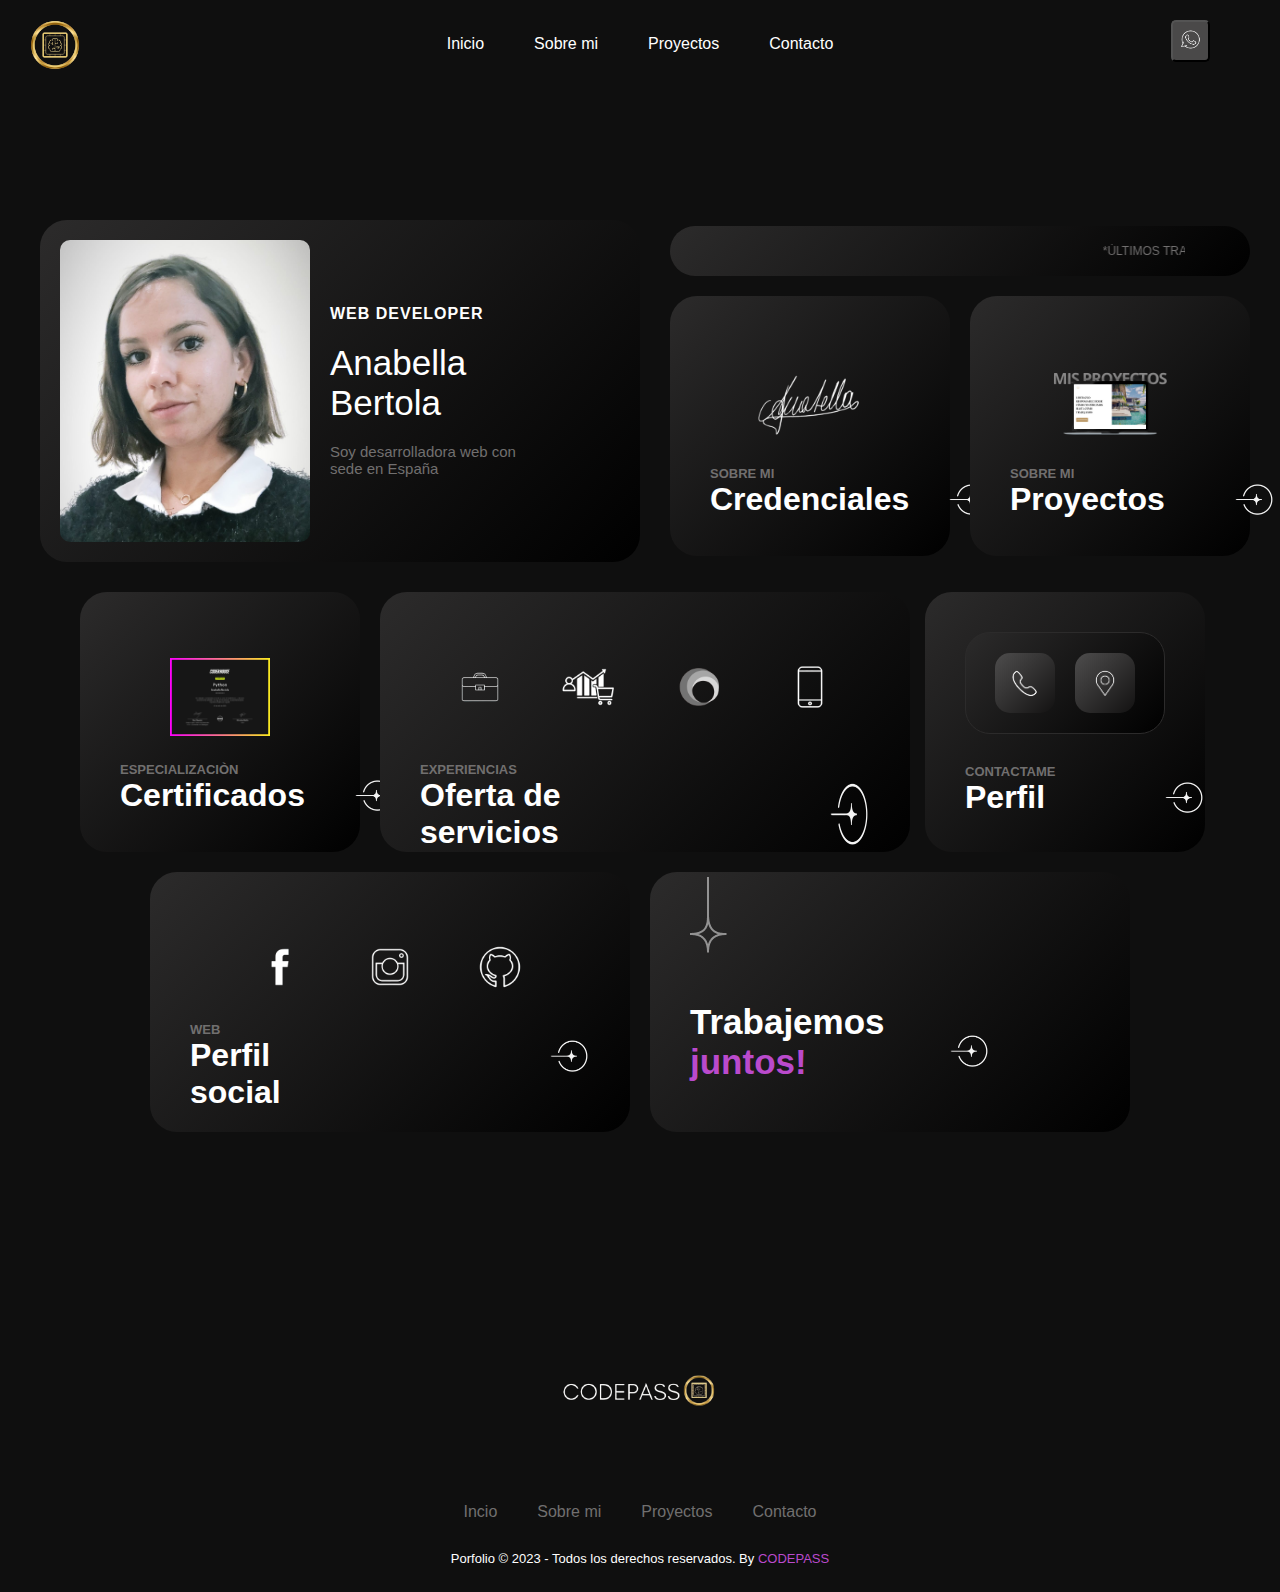
<file: index.html>
<!DOCTYPE html>
<html lang="en">
<head>
    <meta charset="UTF-8">
    <meta name="viewport" content="width=device-width, initial-scale=1.0">
    <title>Portfolio Inicio</title>
    <link rel="icon" href="../img/dev.ico">
    <link rel="stylesheet" href="style.css">
</head>
<body>

    <header>

        <img class="logo-1" src="../img/codepass.png" alt="" />
        <div class="menu container">
    
            <input type="checkbox" id="menu" />
            <label for="menu">
              <img src="../img/menu.png" class="menu-icono" alt="" />
            </label>
            <nav class="navbar">
              <div class="menu-1">
                <ul>
                    <li><a href="index.html">Inicio</a></li>
                    <li><a href="../sobre mi/sobre-mi.html">Sobre mi</a></li>
                    <li><a href="../mis proyectos/mis-proyectos.html">Proyectos</a></li>
                    <li><a href="../contacto/contacto.html">Contacto</a></li>
                  </ul>
              </div>
    
              <div class="boton">
                <a herf="https://wa.me/34647786456"></a><button><img src = "../img/whatsapp.png" /></button></a>
                </div>
            </nav>
        </div>
        
    </header>  

        <!-- BLOQUES -->
        <main class="bloques-contenedor">
            <section class="primeras-section-bloques">
                <div class="primer-perfil">

                    <!-- BLOQUE FOTO PERFIL Y NOMBRE -->
                    <a href="../sobre mi/sobre-mi.html" class="vinculo">
                        <div class="perfil">
                        <img src="../img/perfil.jpg" alt = "Foto perfil" />
                        <div class="text-perfil">
                        <h2><strong>WEB DEVELOPER</strong></h2>
                        <h1>Anabella Bertola</h1>
                        <p>Soy desarrolladora web con sede en España</p>
                        </div>
                        </div>
                    </a>
                </div>


                
                <div class="segundo-blo">
                    <!-- BLOQUE BARRA, FIRMA Y PROYECTOS -->
                    <div class="bloque-marque">
                        <div class="segundo-primer-bloque">
                            <marquee behavior="scroll" direction="left" scrollamount="10">
                                *ÙLTIMOS TRABAJOS Y <strong><span style="color: white">RECOMENDACIONES</span></strong>
                                *ÙLTIMOS TRABAJOS Y <strong><span style="color: white">RECOMENDACIONES</span></strong>
                                *ÙLTIMOS TRABAJOS Y <strong><span style="color: white">RECOMENDACIONES</span>*</strong>
                            </marquee>
                        </div>
                    </div>
                    <div class="segundo-dos-bloques">
                        <a href="../credenciales/credenciales.html">
                        <div class="segundo-bloque-uno">
                            <div class="firmita">
                            <img class="img-firma" src = "../img/firma.png" alt = "Imagen Firma" />
                            </div>
                            <p><strong>SOBRE MI</strong></p>
                            <div class = "credenciales">
                                <h1><strong>Credenciales</strong></h1>
                                <img src = "../img/flecha.png" alt = "Imagen Flecha" />
                            </div>
                        </div>
                        </a>
                        <a href="../mis proyectos/mis-proyectos.html">
                        <div class="segundo-bloque-uno">
                            <div class="firmita">
                            <img class= "img-proyectos" src="../img/misproyectos.png" alt = "Imagen Proyectos" />
                            </div>
                            <p><strong>SOBRE MI</strong></p>
                            <div class="credenciales">
                                <h1><strong>Proyectos</strong></h1>
                                <img class = "flex-1" src="../img/flecha.png" alt="Imagen Flecha" />
                            </div>
                        </div>
                        </a>
                    </div>
                </div>
                <a href="../credenciales/credenciales.html">
                <div class = "primer-bloque-segundo">
                    <div class="certificate">
                    <img src = "../img/python.png" alt = "Imagen Python" />
                    </div>
                    <p><strong>ESPECIALIZACIÒN</strong></p>
                    <div class="certificado">
                        <h1><strong>Certificados</strong></h1>
                        <img class= "flex-2" src="../img/flecha.png" alt="Imagen Flecha" />
                    </div>

                </div>
            </a>
            <a href="../servicios/servicios.html">
                <div class="segundo-block-segundo">
                    <div class="logos-experiencias">
                        <div class="imagenes-experiencias">
                        <img class="img-experiencias" src="../img/maleta.png" alt="Imagen portafolios" />
                        <img class = "img-marketing" src="../img/marketing.png" alt="Imagen marketing" />
                        <img class="img-logos" src = "../img/logos.png" alt="Imagen Logos" />
                        <img class="img-webs" src="../img/celular.png" />
                        </div>
                        <div class="titulo-experiencias">
                            <p><strong>EXPERIENCIAS</strong></p>
                        </div>
                        <div class="servicios">
                            <h1><strong>Oferta de servicios</strong></h1>
                            <img class="flex-4" src = "../img/flecha.png" alt = " Imagen Flecha" />
                        </div>
                    </div>
                </div>
            </a>
            <a href="../contacto/contacto.html">
                <div class="tercer-bloque-segundo">
                    <div class="imagenes-contacto">
                        <div class="blocki-contacto">
                            <img class="telefono" src = "../img/telefono.png" alt = "Imagen telefono" /> 
                        </div>
                        <div class="blocki-contacto">
                            <img class="ubicacion" src = "../img/ubicacion.png" alt = "Imagen ubicacion" /> 
                        </div>
                    </div>
                    <div class="contactame">
                        <p><strong>CONTACTAME</strong></p>
                    </div>
                    <div class="perfil-flecha">
                        <h1><strong>Perfil</strong></h1>
                        <img class="flex-3" src="../img/flecha.png" />
                    </div>
                </div>
            </a>


            <div class="cont-entero-sesion">
                <a href="../credenciales/credenciales.html">
                <div class="primer-bloque-tercero">
                    <div class="logos-web">
                        <div class="imagen-logos">
                        <img class = "img-facebook" src="../img/facebook.png" alt="Imagen facebook" />
                        <img class="img-instagram" src = "../img/instagram.png" alt="Imagen Instagram" />
                        <img class="img-instagram" src="../img/Diseño sin título (6)-Photoroom.png
                        " alt="Imagen github" />
                        </div>
                        <p><strong>WEB</strong></p>
                        <div class="social">
                            <h1><strong>Perfil social</strong></h1>
                            <img class="flechita-5" src = "../img/flecha.png" alt = " Imagen Flecha" />
                        </div>
                    </div>
                </div>
            </a>

            <a href="../contacto/contacto.html">
                <div class="first-blocka">
                    <div class="bloque-deco">
                    <div class="deco">
                        <img class="img-deco" src = "../img/deco.png" alt="Imagen Deco" />
                    </div>
                    <br>
                    <br>
                    <div class="frase">
                        <h1>Trabajemos <span style="color:#ba4acc">juntos!</span></h1>
                        <img class="flecha" src="../img/flecha.png" alt="Imagen Flecha" />
                    </div>
                    </div>
                </div>
            </a>
        </div>

                <footer>
                    <div class="footer-contenedor">
                        <div class="logo-footer">
                            <img class="img-logo-coder" src="../img/logopng.png" alt="Imagen Logo Footer" />
                        </div>
                        <div class="principal-menu-footer">
                            <div class="menu-footer">
                                <ul>
                                    <li><a href="index.html">Incio</a></li>
                                    <li><a href="../sobre mi/sobre-mi.html">Sobre mi</a></li>
                                    <li><a href="../mis proyectos/mis-proyectos.html">Proyectos</a></li>
                                    <li><a href="../contacto/contacto.html">Contacto</a></li>
                                </ul>
                            </div>
                
                            <div class="copyright">
                                <p>Porfolio &copy; 2023 - Todos los derechos reservados. By <a href="https://anabellabertola.github.io/codepassweb-html/"><span style="color: #ba4acc">CODEPASS</span></p></a>
                            </div>
                        </div>
                    </div>
                </footer>
            </section>
        </main>
    
</body>
</html>
</file>
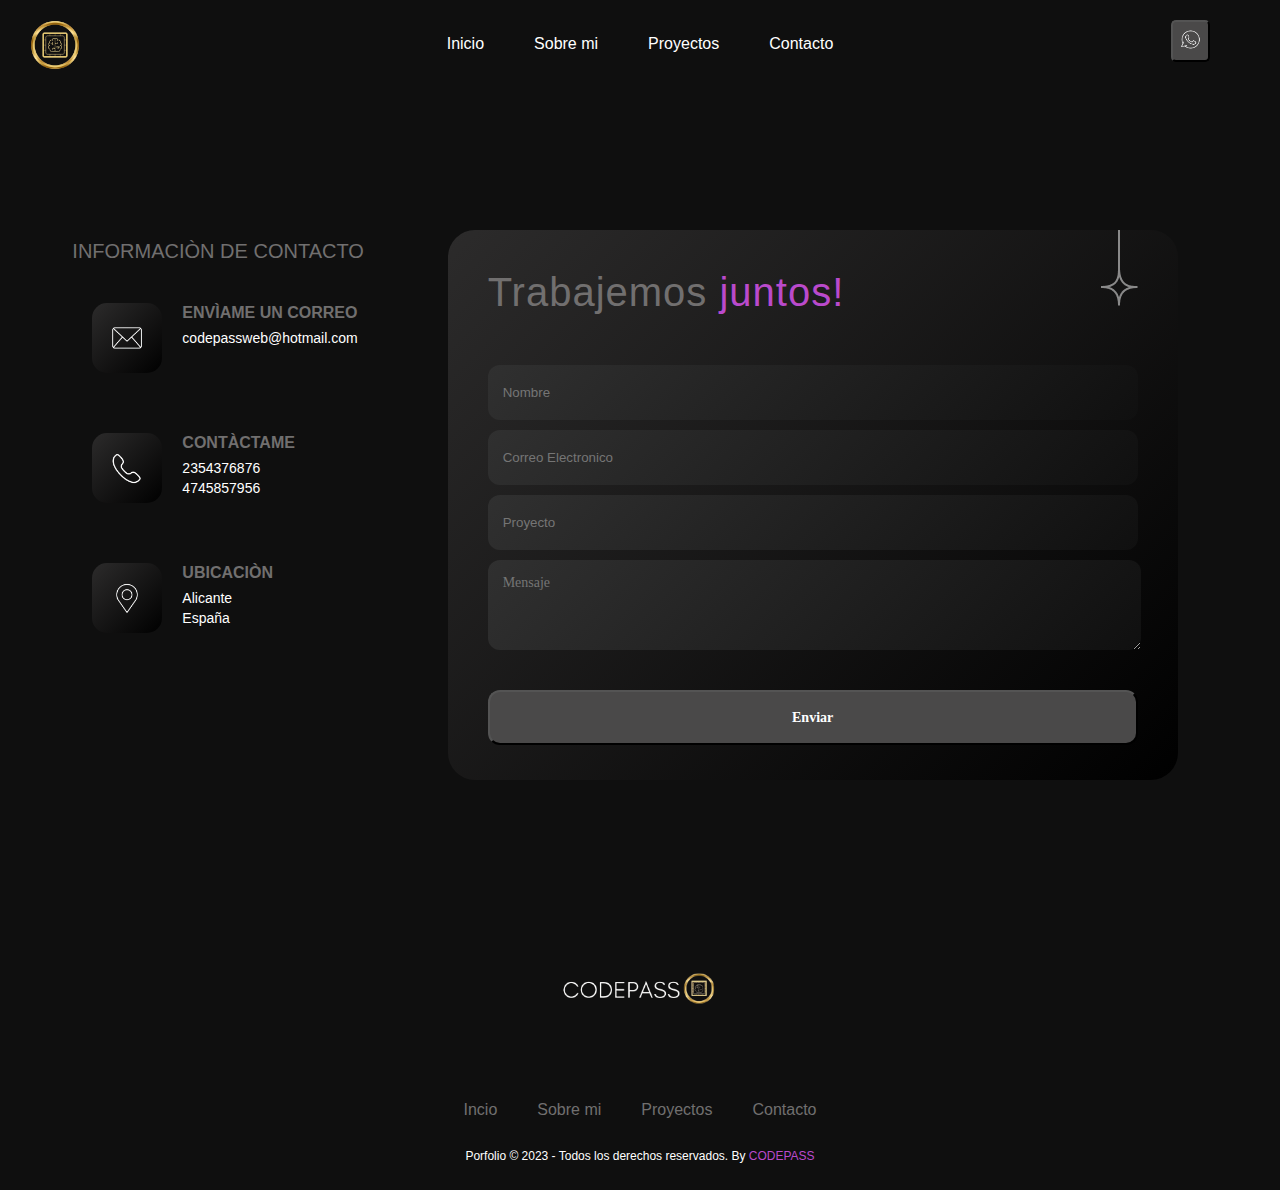
<file: contacto/contacto.html>
<!DOCTYPE html>
<html lang="en">
<head>
    <meta charset="UTF-8">
    <meta name="viewport" content="width=device-width, initial-scale=1.0">
    <title>Contacto</title>
    <link rel="icon" href="img/dev.ico">
    <link rel="stylesheet" href="contacto.css">
</head>
<body>
    

    <header class="contenedor-pagina">

        <img class="logo-1" src="../img/codepass.png" alt="" />
        <div class="menu container">
    
            <input type="checkbox" id="menu" />
            <label for="menu">
              <img src="../img/menu.png" class="menu-icono" alt="" />
            </label>
            <nav class="navbar">
              <div class="menu-1">
                <ul>
                    <li><a href="../home/index.html">Inicio</a></li>
                    <li><a href="../sobre mi/sobre-mi.html">Sobre mi</a></li>
                    <li><a href="../mis proyectos/mis-proyectos.html">Proyectos</a></li>
                    <li><a href="../contacto/contacto.html">Contacto</a></li>
                  </ul>
              </div>
    
              <div class="boton">
                <a href="#"><button><img src = "../img/whatsapp.png" /></button></a>
                </div>
            </nav>
        </div>
    </header>

        <main>
            <section>
                <div class="contenedor-contacto">
                    <div class="primer-bloque">
                        <div class="titulo">
                            <h1>INFORMACIÒN DE CONTACTO</h1>
                        </div>

                        <div class="box-email">
                            <div class="box-items">
                                <div class="logo">
                                    <img class="img-logo" src="../img/email.png" alt = "Imagen email" />
                                </div>
                            </div>
                            <div class="txt-informacion">
                                <h2>ENVÌAME UN CORREO</h2>
                                <a href="mailto:codepassweb@hotmail.com"><p>codepassweb@hotmail.com</p></a>
                            </div>
                        </div>

                        <div class="box-email">
                            <div class="box-items">
                                <div class="logo">
                                    <img class="img-logo" src="../img/telefono.png" alt = "Imagen ubicacion" />
                                </div>
                            </div>
                            <div class="txt-informacion">
                                <h2>CONTÀCTAME</h2>
                                <p>2354376876</p>
                                <p>4745857956</p>
                            </div>
                        </div>


                        <div class="box-email">
                            <div class="box-items">
                                <div class="logo">
                                    <img class="img-logo" src="../img/ubicacion.png" alt = "Imagen ubicacion" />
                                </div>
                            </div>
                                <div class="txt-informacion">
                                    <h2>UBICACIÒN</h2>
                                    <p>Alicante</p>
                                    <p>España</p>
                                </div>
                            </div>
                        </div>

                        <div class="segundo-bloque">
                            <div class="contenedor-formulario">
                                <div class="formulario">
                                    <form action="mailto:codepassweb@hotmail.com" method="POST" enctype="text/plain">
                                        <div class="titulo-imagen">
                                            <div class="titulo-grande">
                                                <h1>Trabajemos <span style="color: #ba4acc">juntos!</span></h1>
                                            </div>
                                            <div class="imagen-titulo">
                                            <img class="simbolo-img" src="../img/deco.png" alt="Imagen deco" />
                                            </div>
                                        </div>
                                        <div class="input-formulario">
                                        <input type="text" placeholder="Nombre" name="nombre" required />
                                        <input type="text" placeholder="Correo Electronico" name="email"  required />
                                        <input type="text" placeholder="Proyecto" name="proyecto" required />
                                        <textarea cols="4" rows="6" placeholder="Mensaje" name="mensaje" required></textarea><br><br><br>
                                        <button class="submit" type="submit">Enviar</button>
                                        </div>
                                    </form>
                                </div>
                            </div>
                        </div>
                    </div>
                </div>
            </section>
        </main>
                <footer>
                    <div class="footer-contenedor">
                        <div class="logo-footer">
                            <img class="img-logo-coder" src="../img/logopng.png" alt="Imagen Logo Footer" />
                        </div>
                        <div class="principal-menu-footer">
                        <div class="menu-footer">
                            <ul>
                                <li><a href="../home/index.html">Incio</a></li>
                                <li><a href="../sobre mi/sobre-mi.html">Sobre mi</a></li>
                                <li><a href="../mis proyectos/mis-proyectos.html">Proyectos</a></li>
                                <li><a href="../contacto/contacto.html">Contacto</a></li>
                            </ul>
                        </div>
                    
                        <div class="copyright">
                            <p>Porfolio &copy; 2023 - Todos los derechos reservados. By <span style="color: #ba4acc">CODEPASS</span></p>
                        </div>
                    </div>
                    </div>
                </footer>


</body>
</html>
</file>
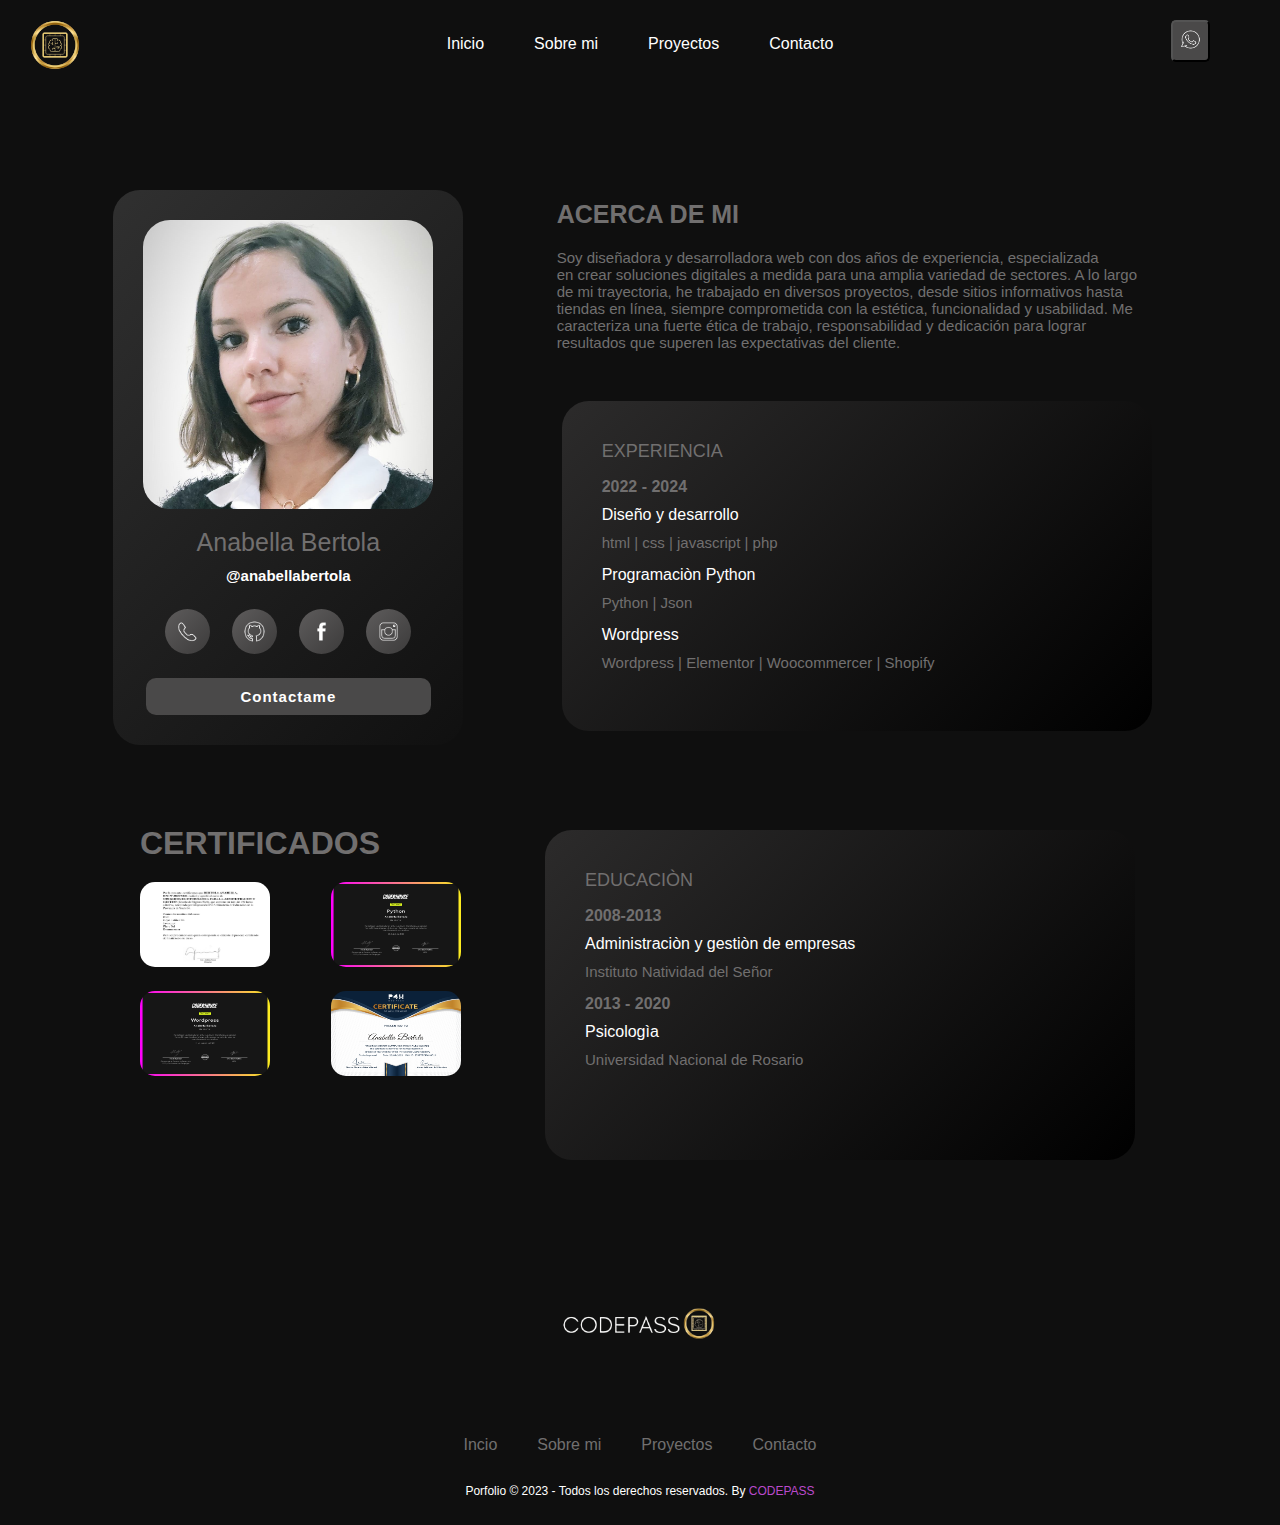
<file: credenciales/credenciales.html>
<!DOCTYPE html>
<html lang="en">
<head>
    <meta charset="UTF-8">
    <meta name="viewport" content="width=device-width, initial-scale=1.0">
    <title>Credenciales</title>
    <link rel="icon" href="../img/dev.ico">
    <link rel="stylesheet" href="credenciales.css">
</head>
<body>

    <header class="contenedor-pagina">

        <img class="logo-1" src="../img/codepass.png" alt="" />
        <div class="menu container">
    
            <input type="checkbox" id="menu" />
            <label for="menu">
              <img src="../img/menu.png" class="menu-icono" alt="" />
            </label>
            <nav class="navbar">
              <div class="menu-1">
                <ul>
                    <li><a href="../home/index.html">Inicio</a></li>
                    <li><a href="../sobre mi/sobre-mi.html">Sobre mi</a></li>
                    <li><a href="../mis proyectos/mis-proyectos.html">Proyectos</a></li>
                    <li><a href="../contacto/contacto.html">Contacto</a></li>
                  </ul>
              </div>
    
              <div class="boton">
                <a href="#"><button><img src = "../img/whatsapp.png" /></button></a>
                </div>
            </nav>
        </div>
    </header>

        <main>

        <!-- CUADRO PERFIL -->
        <section>
            <div class="primer-sesion">
            <div class="contenedor-imagen-perfil">
                <div class="imagen-perfil">
                    <img class="img-perfil" src="../img/perfil-miniatura.jpg" alt="Imagen perfil" />
                </div>
                <div class="title">
                    <h1>Anabella Bertola</h1>
                    <a href="https://www.linkedin.com/in/anabella-bertola/"><p>@anabellabertola</p></a>
                </div>
                <div class="iconos-sociales">
                    <a href="#"><img class="img-telefono" src="../img//telefono.png" alt="Imagen celular" /></a>
                    <a href="https://github.com/anabellabertola"><img class="img-github" src="../img/Diseño sin título (6)-Photoroom.png" alt="Imagen Github" /></a>
                    <a href="https://www.facebook.com/profile.php?id=61558876637764"><img class="img-facebook" src="../img/facebook.png" alt="Imagen Facebook" /></a>
                    <a href="https://www.instagram.com/paginaswebmarketing/"><img class="img-instagram" src="../img/instagram.png" alt="Imagen Instagram" /></a>
                </div>
                <div class="btn-perfil">
                    <a href=""><button class="btn-contacto">Contactame</button></a>
                </div>
            </div>


            <div class="segunda-seccion">
                <div class="texto">
                    <h1>ACERCA DE MI</h1>
                    <p>Soy diseñadora y desarrolladora web con dos años de experiencia, especializada <br>en crear soluciones digitales a medida para una amplia variedad de sectores. A lo largo de mi trayectoria, he trabajado en diversos proyectos, desde sitios informativos hasta tiendas en línea, siempre comprometida con la estética, funcionalidad y usabilidad. Me caracteriza una fuerte ética de trabajo, responsabilidad y dedicación para lograr resultados que superen las expectativas del cliente.</p>
                </div>
                <div class="bloque">
                    <div class="estudios">
                        <h1>EXPERIENCIA</h1>
                    </div>
                    <div class="fecha">
                        <h2>2022 - 2024</h2>
                    </div>
                    <div class="parrafos">
                        <h3>Diseño y desarrollo</h3>
                        <p>html | css | javascript | php</p>
                    </div>
                    <div class="parrafos">
                        <h3>Programaciòn Python</h3>
                        <p>Python | Json</p>
                    </div>
                    <div class="parrafos">
                        <h3>Wordpress</h3>
                        <p>Wordpress | Elementor | Woocommercer | Shopify</p>
                    </div>
                </div>
            </div>
        </div>


        </section>
        <section class="segunda-section">
            <div class="certificados">
                <div class="titulo">
                    <h1>CERTIFICADOS</h1>
                </div>
                <div class="imagenes-certificados">
                    <img class="img-diseño" src="../img/diseñoweb.jpg" alt="Imagen Diseño Web" />
                    <img class="img-python" src="../img/python.png" alt="Imagen Certificado Python" />
                    <img class="img-wordpress" src="../img/Wordpress.png" alt="Imagen Certificado Wordpress" />
                    <img class="img-webinar" src="../img/webinar.jpg" alt="Imagen Webinar" />
                </div>
            </div>
            <div class="segunda-seccion">
                <div class="bloque">
                    <div class="estudios">
                        <h1>EDUCACIÒN</h1>
                    </div>
                    <div class="fecha">
                        <h2>2008-2013</h2>
                    </div>
                    <div class="parrafos">
                        <h3>Administraciòn y gestiòn de empresas</h3>
                        <p>Instituto Natividad del Señor</p>
                    </div>
                    <div class="fecha">
                        <h2>2013 - 2020</h2>
                    </div>
                    <div class="parrafos">
                        <h3>Psicologìa</h3>
                        <p>Universidad Nacional de Rosario</p>
                    </div>
                </div>
            </div>
        </section>

        <!-- FOOTER  -->

        <footer>
            <div class="footer-contenedor">
                <div class="logo-footer">
                    <img class="img-logo-coder" src="../img/logopng.png" alt="Imagen Logo Footer" />
                </div>
                <div class="principal-menu-footer">
                    <div class="menu-footer">
                        <ul>
                            <li><a href="../home/index.html">Incio</a></li>
                            <li><a href="../sobre mi/sobre-mi.html">Sobre mi</a></li>
                            <li><a href="../mis proyectos/mis-proyectos.html">Proyectos</a></li>
                            <li><a href="../contacto/contacto.html">Contacto</a></li>
                        </ul>
                    </div>
        
                    <div class="copyright">
                        <p>Porfolio &copy; 2023 - Todos los derechos reservados. By <a href="https://anabellabertola.github.io/codepassweb-html/"><span style="color: #ba4acc">CODEPASS</span></p></a>
                    </div>
                </div>
            </div>
        </footer>

    </main>

</body>
</html>
</file>
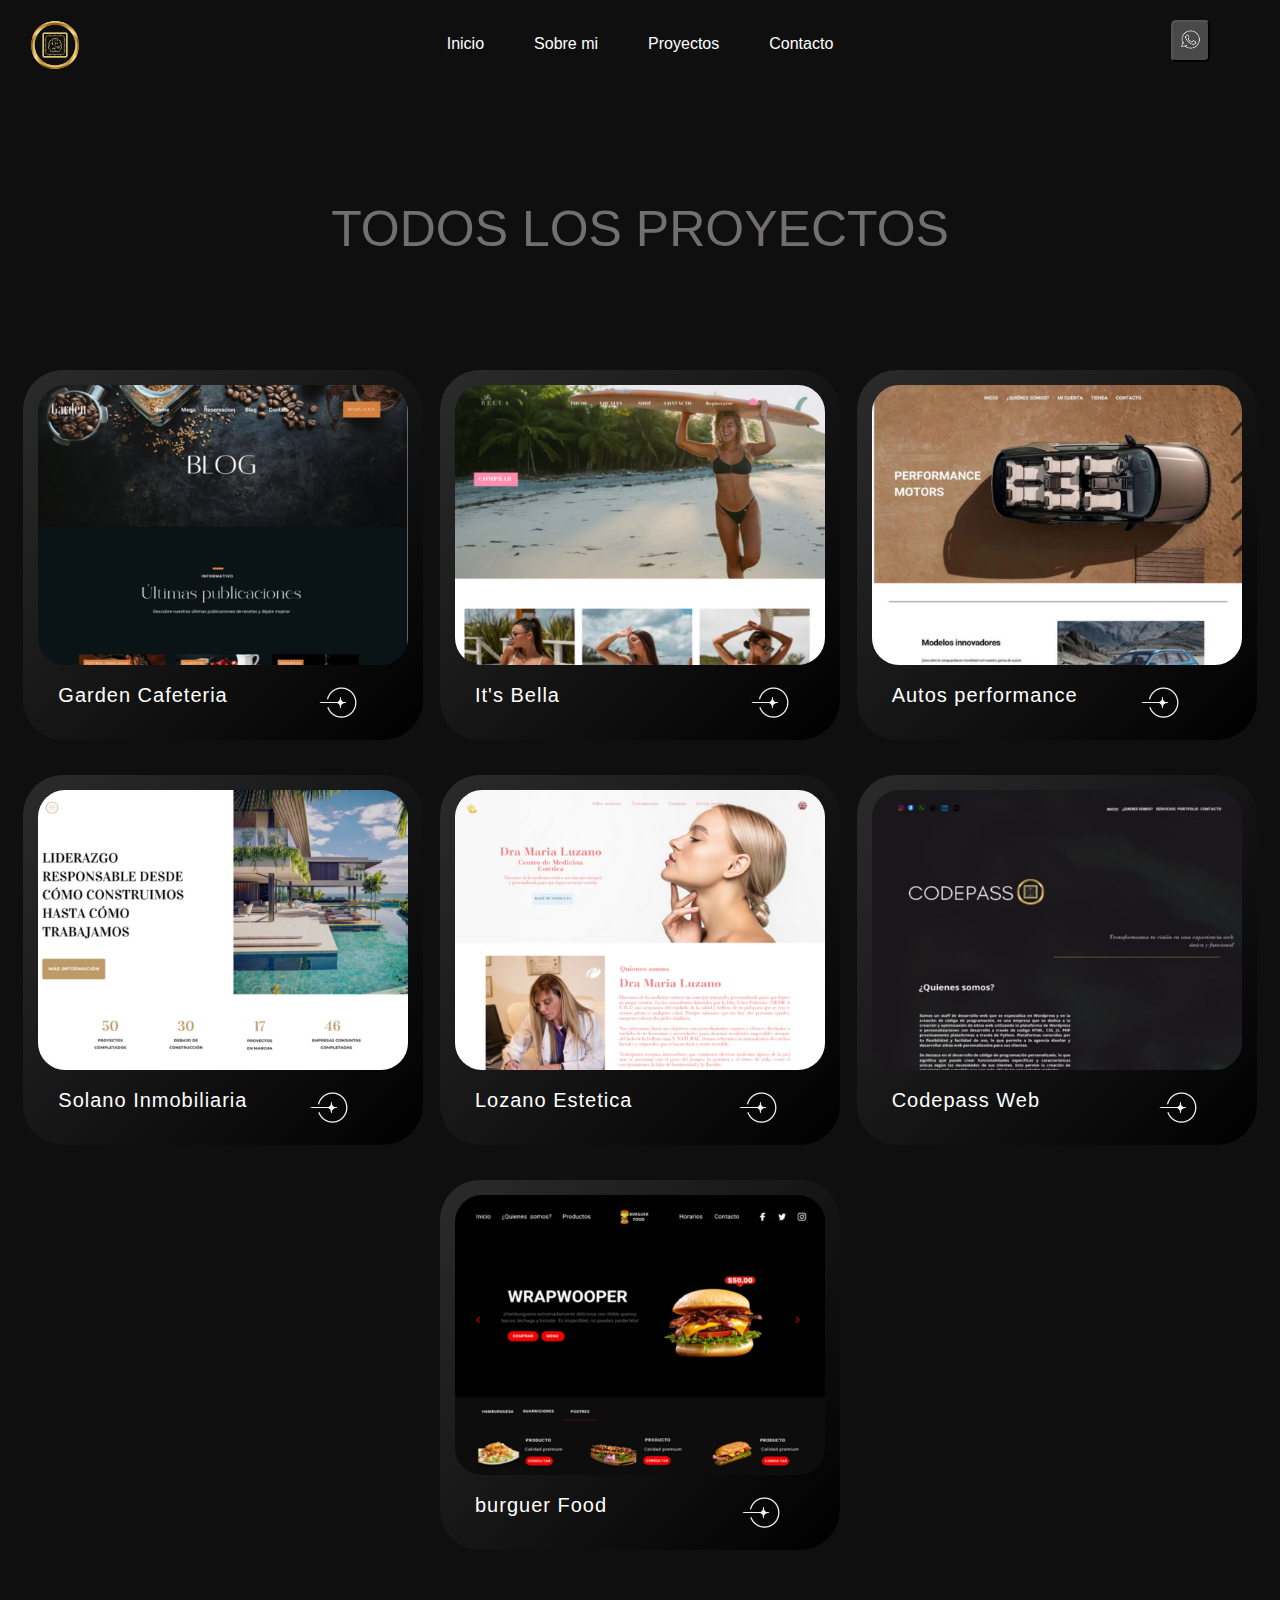
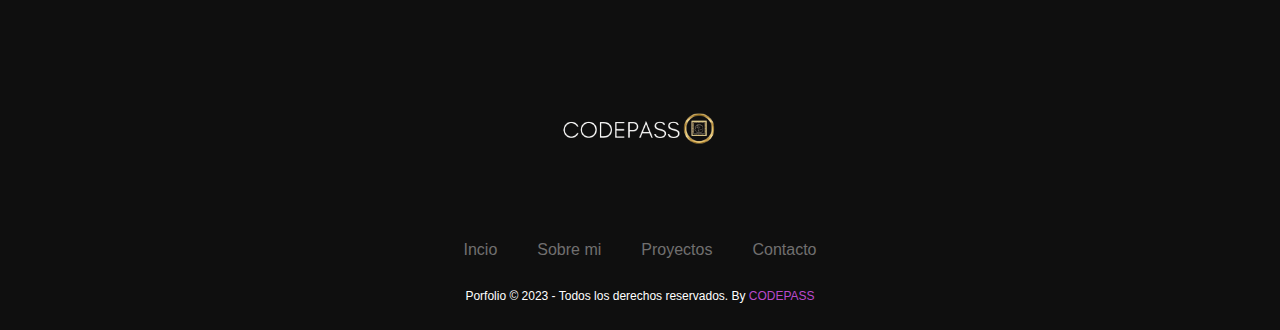
<file: mis proyectos/mis-proyectos.html>
<!DOCTYPE html>
<html lang="en">
<head>
    <meta charset="UTF-8">
    <meta name="viewport" content="width=device-width, initial-scale=1.0">
    <title>Proyectos</title>
    <link rel="icon" href="../img/dev.ico">
    <link rel="stylesheet" href="mis-proyectos.css">
</head>
<body>

    <header>

        <img class="logo-1" src="../img/codepass.png" alt="" />
        <div class="menu container">
    
            <input type="checkbox" id="menu" />
            <label for="menu">
              <img src="../img/menu.png" class="menu-icono" alt="" />
            </label>
            <nav class="navbar">
              <div class="menu-1">
                <ul>
                    <li><a href="../index.html">Inicio</a></li>
                    <li><a href="../sobre mi/sobre-mi.html">Sobre mi</a></li>
                    <li><a href="../mis proyectos/mis-proyectos.html">Proyectos</a></li>
                    <li><a href="../contacto/contacto.html">Contacto</a></li>
                  </ul>
              </div>
    
              <div class="boton">
                <a href="#"><button><img src = "../img/whatsapp.png" /></button></a>
                </div>
            </nav>
        </div>
        
    </header>  

        <main>
            <div class="titulos-proyectos">
                <div class="titulos">
                    <h1>TODOS LOS PROYECTOS</h1>
                </div>
            </div>
            <section class="primer-sesion">
                <div class="primer-bloque">
                    <div class="pack-1">
                        <div class="imagen-pack">
                            <img class="img-1" src="../img/cafeteria.png" alt="Imagen cafeteria" />
                            <div class="titulo-flecha">
                                <div class="titulo">
                                    <h2>Garden Cafeteria</h2>
                                </div>
                                <div class="flecha">
                                    <a href="https://anabellabertola.github.io/gardencafeteria/"><img class="flex-1" src="../img/flecha.png" alt="Imagen flecha" /></a>
                                </div>
                            </div>
                        </div>
                    </div>
                    <div class="pack-1">
                        <div class="imagen-pack">
                            <img class="img-1" src="../img/bikini.png" alt="Imagen bikinis" />
                            <div class="titulo-flecha">
                                <div class="titulo">
                                    <h2>It's Bella</h2>
                                </div>
                                <div class="flecha">
                                    <a href="https://dev-itsbellabikinis.pantheonsite.io/"><img class="flex-2" src="../img/flecha.png" alt="Imagen flecha" /></a>
                                </div>
                            </div>
                        </div>
                    </div>

                        <div class="pack-1">
                            <div class="imagen-pack">
                                <img class="img-1" src="../img/autosperformance.png" alt="Imagen Performance" />
                                <div class="titulo-flecha">
                                    <div class="titulo">
                                        <h2>Autos performance</h2>
                                    </div>
                                    <div class="flecha">
                                        <a href="https://dev-autosperformance.pantheonsite.io/"><img class="flex" src="../img/flecha.png" alt="Imagen flecha" /></a>
                                    </div>
                                </div>
                            </div>
                        </div>


                <div class="segundo-bloque">
                        <div class="imagen-pack">
                            <img class="img-1" src="../img/solano.png" alt="Imagen cafeteria" />
                            <div class="titulo-flecha">
                                <div class="titulo">
                                    <h2>Solano Inmobiliaria</h2>
                                </div>
                                <div class="flecha">
                                    <a href="https://dev-inmobiliariasolano.pantheonsite.io/"><img class="flex-3" src="../img/flecha.png" alt="Imagen flecha" /></a>
                                </div>
                            </div>
                        </div>
                    </div>
                        <div class="imagen-pack">
                            <img class="img-1" src="../img/estetica.png" alt="Imagen bikinis" />
                            <div class="titulo-flecha">
                                <div class="titulo">
                                    <h2>Lozano Estetica</h2>
                                </div>
                                <div class="flecha">
                                    <a href="https://medicinaesteticalozano.000webhostapp.com/esteticalozano/"><img class="flex-4" src="../img/flecha.png" alt="Imagen flecha" /></a>
                                </div>
                            </div>
                        </div>

                        <div class="pack-3">
                            <div class="imagen-pack">
                                <img class="img-1" src="../img/codepassweb.png" alt="Imagen bikinis" />
                                <div class="titulo-flecha">
                                    <div class="titulo">
                                        <h2>Codepass Web</h2>
                                    </div>
                                    <div class="flecha">
                                        <a href="https://anabellabertola.github.io/codepassweb-html/"><img class="flex-5" src="../img/flecha.png" alt="Imagen flecha" /></a>
                                    </div>
                                </div>
                            </div>
                        </div>
  
                
                    <div class="pack-3">
                        <div class="imagen-pack">
                            <img class="img-1" src="../img/burguer.png" alt="Imagen bikinis" />
                            <div class="titulo-flecha">
                                <div class="titulo">
                                    <h2>burguer Food</h2>
                                </div>
                                <div class="flecha">
                                    <a href="https://anabellabertola.github.io/burguerfood/"><img class="flex-6" src="../img/flecha.png" alt="Imagen flecha" /></a>
                                </div>
                            </div>
                        </div>
                    </div>
                </div> 
            </div>


            </section>
            
                <!-- FOOTER  -->

                <footer>
                    <div class="footer-contenedor">
                        <div class="logo-footer">
                            <img class="img-logo-coder" src="../img/logopng.png" alt="Imagen Logo Footer" />
                        </div>
                        <div class="principal-menu-footer">
                            <div class="menu-footer">
                                <ul>
                                    <li><a href="../index.html">Incio</a></li>
                                    <li><a href="../sobre mi/sobre-mi.html">Sobre mi</a></li>
                                    <li><a href="../mis proyectos/mis-proyectos.html">Proyectos</a></li>
                                    <li><a href="../contacto/contacto.html">Contacto</a></li>
                                </ul>
                            </div>
                
                            <div class="copyright">
                                <p>Porfolio &copy; 2023 - Todos los derechos reservados. By <a href="https://anabellabertola.github.io/codepassweb-html/"><span style="color: #ba4acc">CODEPASS</span></p></a>
                            </div>
                        </div>
                    </div>
                </footer>
        </main>
</body>
</html>
</file>
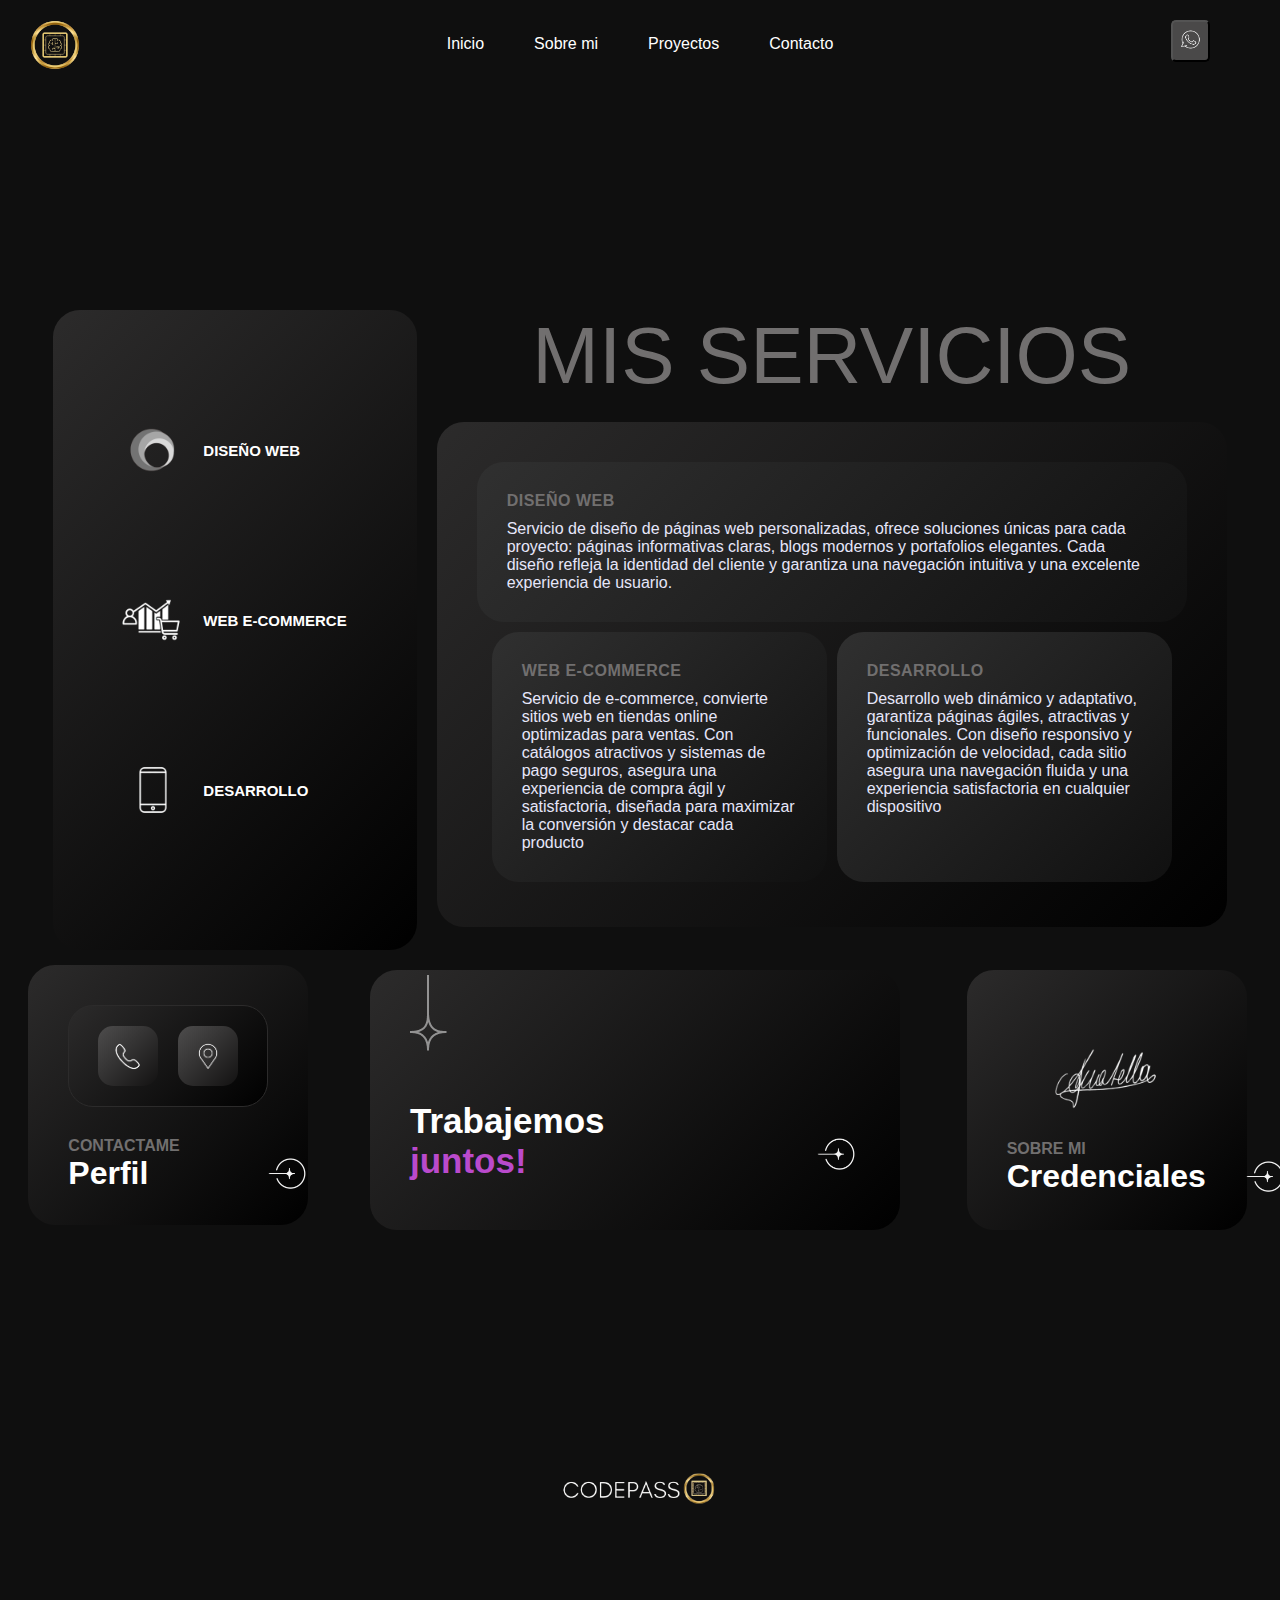
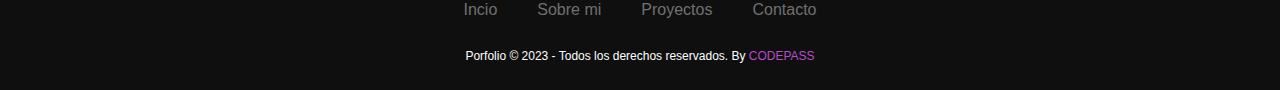
<file: servicios/servicios.html>
<!DOCTYPE html>
<html lang="en">
<head>
    <meta charset="UTF-8">
    <meta name="viewport" content="width=device-width, initial-scale=1.0">
    <title>Servicios</title>
    <link rel="icon" href="../img/dev.ico">
    <link rel="stylesheet" href="servicios.css">
</head>
<body>
    <header>

        <img class="logo-1" src="../img/codepass.png" alt="" />
        <div class="menu container">
    
            <input type="checkbox" id="menu" />
            <label for="menu">
              <img src="../img/menu.png" class="menu-icono" alt="" />
            </label>
            <nav class="navbar">
              <div class="menu-1">
                <ul>
                    <li><a href="../home/index.html">Inicio</a></li>
                    <li><a href="../sobre mi/sobre-mi.html">Sobre mi</a></li>
                    <li><a href="../mis proyectos/mis-proyectos.html">Proyectos</a></li>
                    <li><a href="../contacto/contacto.html">Contacto</a></li>
                  </ul>
              </div>
    
              <div class="boton">
                <a href="#"><button><img src = "../img/whatsapp.png" /></button></a>
                </div>
            </nav>
        </div>
        
    </header>  

        <main>

                <section>
                    <div class="primer-sesion">
                        <div class="contenedor-servicios">
                            <div class="logo-titulos">
                                <div class="logo-imagen">
                                    <img src="../img/logos.png" alt="Imagen Diseño" />
                                    <h2>DISEÑO WEB</h2>
                                </div>
                                <div class="logo-imagen">
                                    <img src="../img/marketing.png" alt="Imagen Diseño" />
                                    <h2>WEB E-COMMERCE</h2>
                                </div>
                                <div class="logo-imagen">
                                    <img src="../img/celular.png" alt="Imagen Diseño" />
                                    <h2>DESARROLLO</h2>
                                </div>
                            </div>
                        </div>
        
                        <div class="segunda-seccion">
                            <div class="texto">
                                <h1>MIS SERVICIOS</h1>
                            </div>
                            <div class="bloque">
                                <div class="bloque-1">
                                    <h2>DISEÑO WEB</h2>
                                    <p>Servicio de diseño de páginas web personalizadas, ofrece soluciones únicas para cada proyecto: páginas informativas claras, blogs modernos y portafolios elegantes. Cada diseño refleja la identidad del cliente y garantiza una navegación intuitiva y una excelente experiencia de usuario.</p>
                                </div>
                                <div class="segundos-bloques">
                                    <div class="bloque-2">
                                        <h2>WEB E-COMMERCE</h2>
                                        <p>Servicio de e-commerce, convierte sitios web en tiendas online optimizadas para ventas. Con catálogos atractivos y sistemas de pago seguros, asegura una experiencia de compra ágil y satisfactoria, diseñada para maximizar la conversión y destacar cada producto</p>
                                    </div>
                                    <div class="bloque-2">
                                        <h2>DESARROLLO</h2>
                                        <p>Desarrollo web dinámico y adaptativo, garantiza páginas ágiles, atractivas y funcionales. Con diseño responsivo y optimización de velocidad, cada sitio asegura una navegación fluida y una experiencia satisfactoria en cualquier dispositivo</p>
                                    </div>
                                </div>
                            </div>
                        </div>
                    </div>
                </section>

                <section>
                    <div class="tercer-seccion">
                        <a href="../contacto/contacto.html">
                        <div class="tercer-bloque-segundo">
                            <div class="imagenes-contacto">
                                <div class="blocki-contacto">
                                    <img class="telefono" src = "../img/telefono.png" alt = "Imagen telefono" /> 
                                </div>
                                <div class="blocki-contacto">
                                    <img class="ubicacion" src = "../img/ubicacion.png" alt = "Imagen ubicacion" /> 
                                </div>
                            </div>
                            <div class="contactame">
                                <p><strong>CONTACTAME</strong></p>
                            </div>
                            <div class="perfil-flecha">
                                <h1><strong>Perfil</strong></h1>
                                <img class="flex-3" src="../img/flecha.png" />
                            </div>
                        </div>
                        </a>
                        <a href="../contacto/contacto.html">
                        <div class="segundo-bloque-tercero">
                            <div class="bloque-deco">
                            <div class="deco">
                                <img class="img-deco" src = "../img/deco.png" alt="Imagen Deco" />
                            </div>
                            <br>
                            <br>
                            <div class="frase">
                                <h1>Trabajemos <span style="color:#ba4acc">juntos!</span></h1>
                                <img class="flecha" src="../img/flecha.png" alt="Imagen Flecha" />
                            </div>
                            </div>
                        </div>
                        </a>

                    <a href="../credenciales/credenciales.html">
                        <div class="segundo-dos-bloques">
                            <div class="segundo-bloque-uno">
                                <div class="firmita">
                                <img class="img-firma" src = "../img/firma.png" alt = "Imagen Firma" />
                                </div>
                                <p><strong>SOBRE MI</strong></p>
                                <div class = "credenciales">
                                    <h1><strong>Credenciales</strong></h1>
                                    <img src = "../img/flecha.png" alt = "Imagen Flecha" />
                                </div>
                            </div>
                        </div>
                    </a>
        
                    </div>
                </section>




                <footer>
                    <div class="footer-contenedor">
                        <div class="logo-footer">
                            <img class="img-logo-coder" src="../img/logopng.png" alt="Imagen Logo Footer" />
                        </div>
                        <div class="principal-menu-footer">
                            <div class="menu-footer">
                                <ul>
                                    <li><a href="../home/index.html">Incio</a></li>
                                    <li><a href="../sobre mi/sobre-mi.html">Sobre mi</a></li>
                                    <li><a href="../mis proyectos/mis-proyectos.html">Proyectos</a></li>
                                    <li><a href="../contacto/contacto.html">Contacto</a></li>
                                </ul>
                            </div>
                
                            <div class="copyright">
                                <p>Porfolio &copy; 2023 - Todos los derechos reservados. By <a href=""><span style="color: #ba4acc">CODEPASS</span></a></p>
                            </div>
                        </div>
                    </div>
                </footer>
        </main>

</body>
</html>
</file>
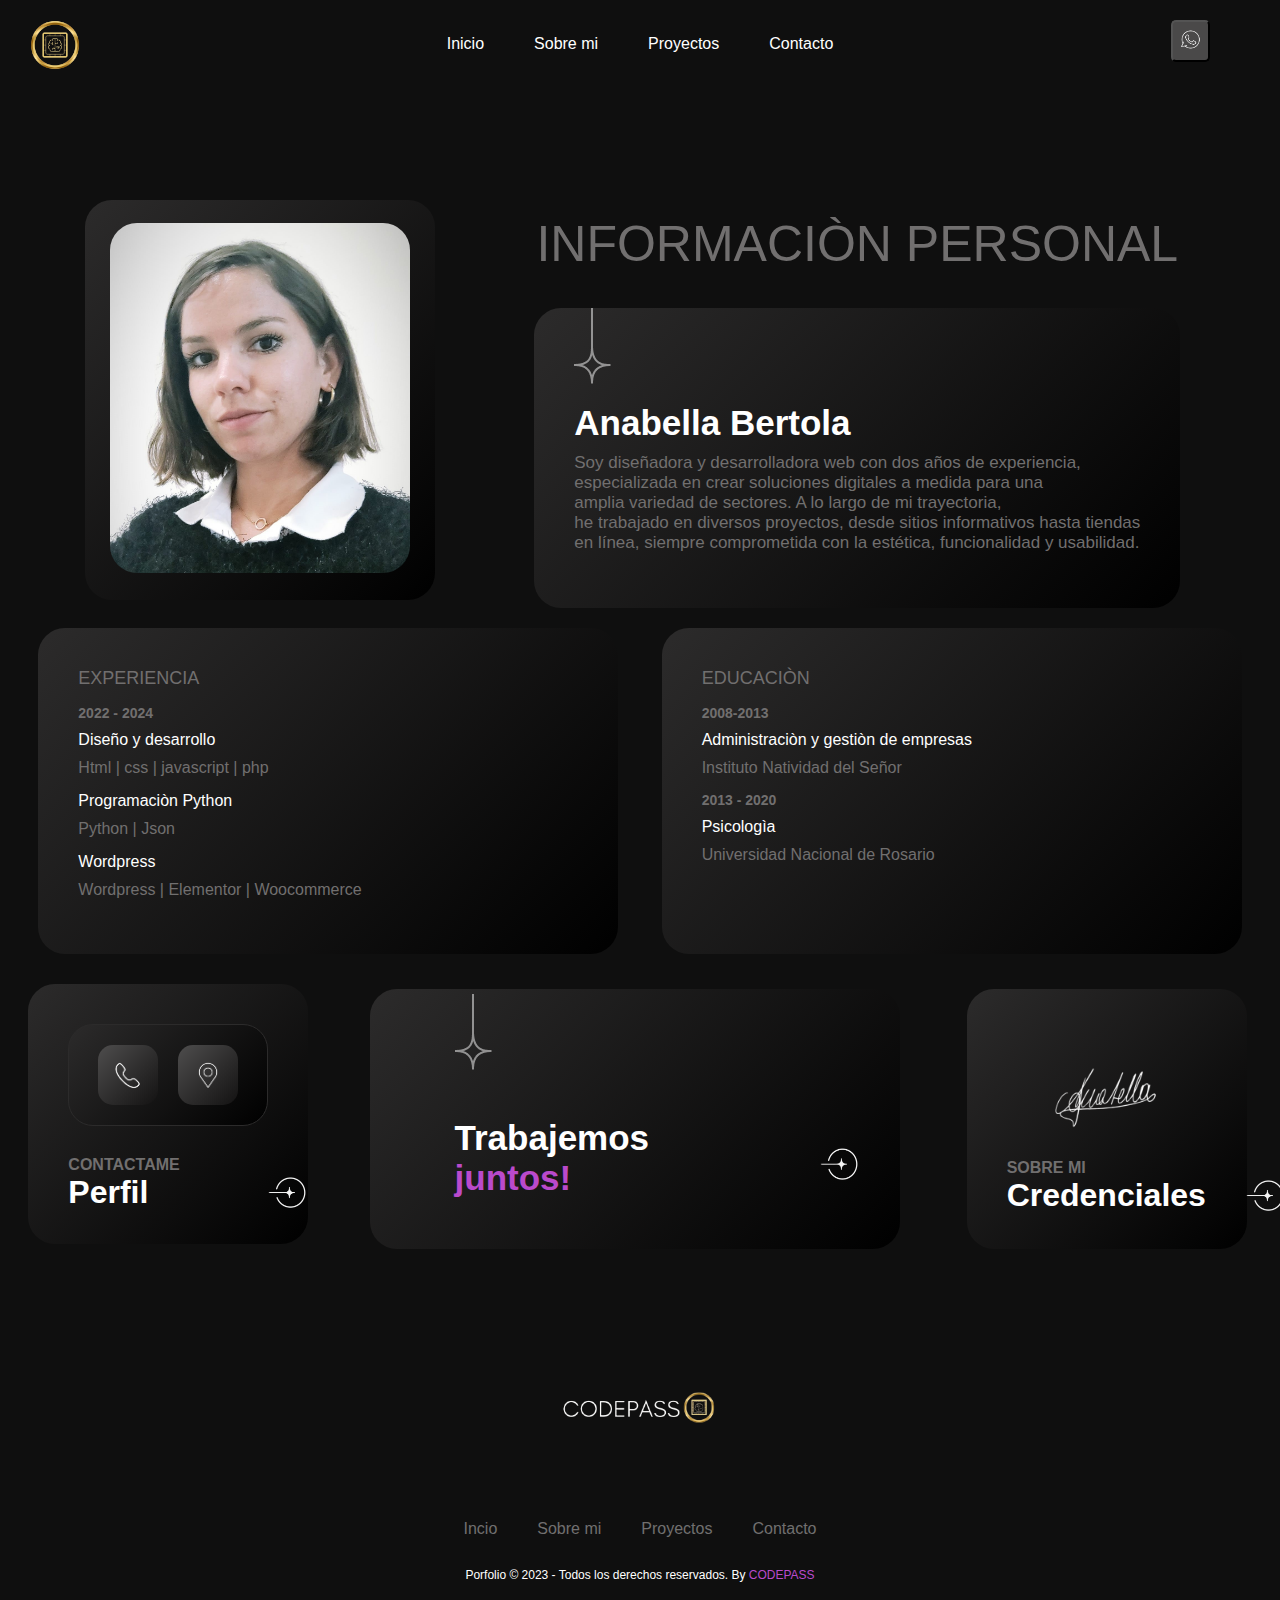
<file: sobre mi/sobre-mi.html>
<!DOCTYPE html>
<html lang="en">
<head>
    <meta charset="UTF-8">
    <meta name="viewport" content="width=device-width, initial-scale=1.0">
    <title>Sobre mi</title>
    <link rel="icon" href="img/dev.ico">
    <link rel="stylesheet" href="sobre-mi.css">
</head>
<body>
    <header>

        <img class="logo-1" src="../img/codepass.png" alt="" />
        <div class="menu container">
    
            <input type="checkbox" id="menu" />
            <label for="menu">
              <img src="../img/menu.png" class="menu-icono" alt="" />
            </label>
            <nav class="navbar">
              <div class="menu-1">
                <ul>
                    <li><a href="../home/index.html">Inicio</a></li>
                    <li><a href="../sobre mi/sobre-mi.html">Sobre mi</a></li>
                    <li><a href="../mis proyectos/mis-proyectos.html">Proyectos</a></li>
                    <li><a href="../contacto/contacto.html">Contacto</a></li>
                  </ul>
              </div>
    
              <div class="boton">
                <button><a><img src = "../img/whatsapp.png" /></a></button>
                </div>
            </nav>
        </div>
        
    </header>  

        <main class="bloques-contenedor">
                <section class="contenedor-perfil">


                    <div class="contenedor-imagen-perfil">
                        <div class="imagen-perfil">
                            <img class="img-perfil" src="../img/perfil.jpg" alt="Imagen perfil" />
                        </div>
                    </div>


                    <div class="segundo-contenedor-perfil">
                        <div clas="informacion-perfil">
                            <div class="titulo">
                                <h1>INFORMACIÒN PERSONAL</h1>
                            </div>
                        </div>
                            <div class="info-personal">
                                <div class="imagen-decoracion">
                                    <img class="img-deco" src="../img/deco.png" alt="Imagen deco" />
                                </div>
                                <div class="info-sobre-mi">
                                    <h2>Anabella Bertola</h2>
                                    <p>Soy diseñadora y desarrolladora web con dos años de experiencia,<br> especializada
                                        en crear soluciones digitales a medida para una<br> amplia variedad de sectores. A lo largo de mi trayectoria, <br>he trabajado en diversos proyectos, desde sitios informativos hasta tiendas <br>en línea, siempre comprometida con la estética, funcionalidad y usabilidad.<br> </p>
                                </div>
                            </div>

                    </div>

                </section>
                <section class="contenedor-estudios-educacion">
                    <section class="segunda-seccion">
                        <div class="bloque">
                            <div class="estudios">
                                <h1>EXPERIENCIA</h1>
                            </div>
                            <div class="fecha">
                                <h2>2022 - 2024</h2>
                            </div>
                            <div class="parrafos">
                                <h3>Diseño y desarrollo</h3>
                                <p>Html | css | javascript | php</p>
                            </div>
                            <div class="parrafos">
                                <h3>Programaciòn Python</h3>
                                <p>Python | Json</p>
                            </div>
                            <div class="parrafos">
                                <h3>Wordpress</h3>
                                <p>Wordpress | Elementor | Woocommerce</p>
                            </div>
                        </div>
                        <div class="bloque">
                            <div class="estudios">
                                <h1>EDUCACIÒN</h1>
                            </div>
                            <div class="fecha">
                                <h2>2008-2013</h2>
                            </div>
                            <div class="parrafos">
                                <h3>Administraciòn y gestiòn de empresas</h3>
                                <p>Instituto Natividad del Señor</p>
                            </div>
                            <div class="fecha">
                                <h2>2013 - 2020</h2>
                            </div>
                            <div class="parrafos">
                                <h3>Psicologìa</h3>
                                <p>Universidad Nacional de Rosario</p>
                            </div>
                        </div>
                    </section>
                </section>
                <section>
                    <div class="tercer-seccion">
                        <a href="../contacto/contacto.html">
                        <div class="tercer-bloque-segundo">
                            <div class="imagenes-contacto">
                                <div class="blocki-contacto">
                                    <img class="telefono" src = "../img/telefono.png" alt = "Imagen telefono" /> 
                                </div>
                                <div class="blocki-contacto">
                                    <img class="ubicacion" src = "../img/ubicacion.png" alt = "Imagen ubicacion" /> 
                                </div>
                            </div>
                            <div class="contactame">
                                <p><strong>CONTACTAME</strong></p>
                            </div>
                            <div class="perfil-flecha">
                                <h1><strong>Perfil</strong></h1>
                                <img class="flex-3" src="../img/flecha.png" />
                            </div>
                        </div>
                    </a>

                        <div class="segundo-bloque-tercero">
                            <a href="../contacto/contacto.html">
                            <div class="bloque-deco">
                            <div class="deco">
                                <img class="img-deco" src = "../img/deco.png" alt="Imagen Deco" />
                            </div>
                            <br>
                            <br>
                            <div class="frase">
                                <h1>Trabajemos <span style="color:#ba4acc">juntos!</span></h1>
                                <img class="flecha" src="../img/flecha.png" alt="Imagen Flecha" />
                            </div>
                            </div>
                        </a>
                        </div>


                        <div class="segundo-dos-bloques">
                            <a href="../credenciales/credenciales.html">
                            <div class="segundo-bloque-uno">
                                <div class="firmita">
                                <img class="img-firma" src = "../img/firma.png" alt = "Imagen Firma" />
                                </div>
                                <p><strong>SOBRE MI</strong></p>
                                <div class = "credenciales">
                                    <h1><strong>Credenciales</strong></h1>
                                    <img src = "../img/flecha.png" alt = "Imagen Flecha" />
                                </div>
                            </div>
                        </a>
                        </div>
        
                    </div>
                </section>



                <!-- FOOTER  -->



                <footer>
                    <div class="footer-contenedor">
                        <div class="logo-footer">
                            <img class="img-logo-coder" src="../img/logopng.png" alt="Imagen Logo Footer" />
                        </div>
                        <div class="principal-menu-footer">
                            <div class="menu-footer">
                                <ul>
                                    <li><a href="../home/index.html">Incio</a></li>
                                    <li><a href="../sobre mi/sobre-mi.html">Sobre mi</a></li>
                                    <li><a href="../mis proyectos/mis-proyectos.html">Proyectos</a></li>
                                    <li><a href="../contacto/contacto.html">Contacto</a></li>
                                </ul>
                            </div>
                
                            <div class="copyright">
                                <p>Porfolio &copy; 2023 - Todos los derechos reservados. By <a href="https://anabellabertola.github.io/codepassweb-html/"><span style="color: #ba4acc">CODEPASS</span></p></a>
                            </div>
                        </div>
                    </div>
                </footer>
        </main>

</body>
</html>
</file>
<file: style.css>
* {
    margin: 0;
    padding: 0;
    text-decoration: none;
    list-style-type: none;
}

html, body {
    background-color: #0F0F0F;
    color: #716f6f;
    font-family: "Roboto", sans-serif;
    font-size: clamp(13px, 3vw, 16px);
}

header {
    height: 200px;
}

.contenedor-pagina {
    justify-content: space-around;
    align-items: center;
    flex-wrap: wrap;
    height: 500px;
}

.logo-1 {
    z-index: 1000;
    display: flex;
    position: absolute;
    width: 70px;
    margin-left: 20px;
    margin-top: 10px;
}

.menu {
    top: 20px;
    left: 0;
    right: 0;
    display: flex;
    justify-content: space-around;
    align-items: center;
    z-index: 1000;
}

.navbar {
    display: flex;
}

.menu .navbar ul li {
    float: left;
}

.menu .navbar ul li a {
    display: flex;
    padding: 20px;
    font-family: "Inter", sans-serif;
    font-weight: 200;
    color: white;
    margin: 5px;
    margin-top: 15px;
}

.menu .navbar ul li a:hover {
    color:#716f6f;
}

#menu {
    display: none;
}

.menu-icono {
    width: 25px;
}

.menu label {
    cursor: pointer;
    display: none;
}

.boton {
    padding: 20px;
    justify-content: left;
    position: absolute;
    margin-left: 57%;

}

button {
    background-color: #4a4949;
    border-radius: 5px;
    cursor: pointer;
}


button img {
    width: 35px;
    height: auto;

}

.vinculo {
    color: white;
}

a p {
    color: #716f6f;
}

a h1 {
    color: white;
}

main {
    width: 100%;
    min-height: 800px;
    justify-content: center;
    align-items: center;
}

section {
    display: flex;
    flex-wrap: wrap;
    justify-content: space-around;
    width: auto;
}

section p{
    font-size: clamp(11px, 5vw, 13px);
}


.primeras-section-bloques {
    flex-wrap: wrap;
    display: flex;
    justify-content: center;
    align-items: center;
    height: 500px;
}


.perfil {
    display: flex;
    justify-content: center;
    align-items: center;
}

/* IMAGEN PERFIL */

.primer-perfil {
    background: linear-gradient(135deg, #2c2b2b, #000000);
    border-radius: 27px;
    height: auto;
    width: 600px;
    margin: 20px;
    display: flex;
    flex-wrap: wrap;
}

.perfil img {
    width: 250px;
    height: auto;
    border-radius: 30px;
    padding: 20px;
}

.text-perfil h2 {
    font-size: clamp(13px, 2vw, 16px);
    letter-spacing: 1px;
    margin-bottom: 20px;
}

.text-perfil h1{
    font-size: clamp(29px, 5vw, 35px);
    font-weight: 200;
    width: 50%;
}


.text-perfil p{
    width: 70%;
    font-size: clamp(13px, 3vw, 15px);
    margin-top: 20px;
}

/* PRIMER SEGUNDO BLOQUE */

.segundo-blo {
    flex-wrap: wrap;
}

.bloque-marque {
    margin: 10px;
}

.segundo-primer-bloque{
    background: linear-gradient(135deg, #2c2b2b, #000000);
    justify-content: center;
    align-items: center;
    display: flex;
    flex-wrap: wrap;
    width: 100%;
    height: 50px;
    border-radius: 30px;
    margin-bottom: 10px;
}

 marquee {
    justify-content: center;
    align-items: center;
    font-size: clamp(9px, 5vw, 12px);
    width: 450px;
}

.segundo-dos-bloques{
    display: flex;
    flex-wrap: wrap;
    justify-content: center;
    align-items: center;
}



.segundo-bloque-uno {
    background: linear-gradient(135deg, #2c2b2b, #000000);
    margin: 10px;
    padding: 40px;
    height: 180px;
    border-radius: 27px;
    width: 200px;
}

.firmita {
    display: flex;
    justify-content: center;
    align-items: center;
    height: 130px;

}

.img-firma {
    width: 200px;
}

.credenciales {
    display: flex;
}

.credenciales img {
    width: 40px;
    margin-left: 40px;
}

.credenciales .flex-1{
    margin-left: 35%;
}

.img-proyectos {
    width: 200px;
}

.firmita .img-certificados {
    width: 100px;
}


/* IMAGEN PYTHON */


.primer-bloque-segundo {
    background: linear-gradient(135deg, #2c2b2b, #000000);
    padding: 40px;
    height: 180px;
    border-radius: 27px;
    width: 200px;
    margin: 10px;
    justify-content: space-evenly;
}

.certificate{
    display: flex;
    justify-content: center;
    align-items: center;
    height: 130px;
}

.certificate img {
    width: 100px;
    height: auto;
}

.certificado {
    display: flex;
}

.certificado .flex-2{
    margin-left: 25%;
}

.flex-2 {
    width: 40px;
}

/* SEGUNDA SECTION */

.segundo-block-segundo {
    display: flex;
    justify-content: center;
    margin: 10px;
    background: linear-gradient(135deg, #2c2b2b, #000000);
    padding: 40px;
    height: 180px;
    border-radius: 27px;
    width: 450px;
}


.imagenes-experiencias{
    display: flex;
    justify-content: center;
    align-items: center;
    margin-bottom: 20px;
}

/* IMAGEN LOGOS TODOS*/

.imagenes-experiencias img {
    width: 90px;
    margin: 10px;
}

.servicios {
    display: flex;
}

.flex-4 {
    width: 40px;
    margin-left: 200px;
}

/* TERCER BLOQUE SEGUNDA SECCION*/

.tercer-bloque-segundo {
    background: linear-gradient(135deg, #2c2b2b, #000000);
    padding: 40px;
    height: 180px;
    border-radius: 27px;
    width: 200px;
    margin: 5px;
}

.imagenes-contacto{
    border: 0.5px solid #2c2b2b;
    border-radius: 25px;
    height: 100px;
    background: linear-gradient(135deg, #2c2b2b, #000000);
    display: flex;
    justify-content: center;
    align-items: center;

}

.blocki-contacto{
    background: linear-gradient(135deg, #4e4d4d, #131212);
    border-radius: 15px;
    height: 60px;
    margin: 10px;
}

/* TERCER SECCION*/

/* PRIMER BLOQUE*/

.cont-entero-sesion {
    display: flex;
    flex-wrap: wrap;
    justify-content: center;
}



.primer-bloque-tercero {
    background: linear-gradient(135deg, #2c2b2b, #000000);
    padding: 40px;
    height: 180px;
    border-radius: 27px;
    width: 400px;
    margin: 10px;
}


.imagen-logos {
    display: flex;
    justify-content: center;
    align-items: center;
}

/* IMAGEN LOGOS TODOS*/

.imagen-logos img {
    width: 90px;
    margin: 10px;
}

.social {
    display: flex;
}

.social .flechita-5 {
    width: 40px;
    height: 38px;
    margin-left: 63%;
}

/* SEGUNDO BLOQUE TERCERO */


.first-blocka {
    margin: 10px;
    display: flex;
    justify-content: center;
    background: linear-gradient(135deg, #2c2b2b, #000000);
    padding: 40px;
    height: 180px;
    border-radius: 27px;
    width: 400px;
}

.bloque-deco {
    margin-right: 25%;
    margin-top: -35px;
}


.frase {
    display: flex;
    margin-top: 3%;
}

/* IMAGEN FLECHA */


.frase h1 {
    font-size: clamp(29px, 5vw, 35px);
}

.frase .flecha {
    margin-top: 10%;
    display: flex;
}

.flecha {
    width: 40px;
    height: 38px;
}

/* IMAGENES TELEFONO Y UBICACION */

.blocki-contacto img {
    width: 60px;
    height: 60px;
}

.contactame {
    margin-top: 30px;
}

.perfil-flecha {
    display: flex;
}

.perfil-flecha .flex-3{
    margin-left: 60%;
}

.flex-3 {
    width: 40px;
}


/* FOOTER */ 

footer {
    text-align: center;
    justify-content: center;
    align-items: center;
    display: flex;
    flex-wrap: wrap ;
    width: 100%;
    height: 300px;
    margin-top: 150px;
}

.menu-footer {
    display: flex;
    justify-content: center;
    align-items: center;
    flex-wrap: wrap;
}


.menu-footer ul li {
    margin: 20px;
    position: relative;
    float: left;
    list-style-type: none;
    display: flex;
}

.menu-footer ul li a {
    color:#716f6f;
}

.copyright {
    text-align: center;
    padding: 10px;
    color: white;
    font-size: clamp(9px, 5vw, 12px);
    display: flex;
    flex-wrap: wrap;
    justify-content: center;
    align-items: center;
}


/* IMAGEN LOGO FOOTER */

.logo-footer img {
    width: 170px;
}




@media (max-width: 1300px) {

}

@media screen and (max-width: 1255px) {

    .primer-perfil{
        width: 455px;
    }

    .primer-bloque-segundo {
        width: 190px;
    }

    .segundo-block-segundo {
        width: 400px;
    }



    .flex-4 {
        height: 35px;
    }

    .tercer-bloque-segundo {
        width: 190px;
    }


}


@media screen and (max-width: 991px) {
    .menu {
        padding: 20px;
        justify-content: center;
    }

    .primer-bloque-segundo {
        margin-top: 70px;
    }
    
    .menu label {
        display: initial;
    }

    .menu .navbar {
        position: absolute;
        top: 10%;
        left: 0;
        right: 0;
        display: none;
        background-color: #716f6f;
    }

    label .menu-icono {
        width: 55px;
        margin-left: 40%;
    }

    .menu-icono {
        position: absolute;

    }


    .menu .nabvar ul li {
        width: 70%;
    }

    #menu:checked ~ .navbar {
        display: initial;
        margin-left: 73%;
        width: 150px;
    }

    .boton {
        display: none;
    }

    
    .segundo-primer-bloque {
        margin: 0;
    }

    .segundo-block-segundo {
        width: 75%;
    }





}

@media screen and (max-width: 600px) {

    label .menu-icono {
        margin-left: 35%;
        
    }

    #menu:checked ~ .navbar {
        margin-top: 1%;
        margin-left: 60%;

    }


    .perfil img {
        width: 200px;
    }
    
    .segundo-primer-bloque {
        margin: 0;
    }

    .segundo-primer-bloque marquee {
        width: 300px;
    }

    .flex-4 {
        height: 35px;
    }


    .imagenes-experiencias img {
        width: 20%;
    }

    .primer-bloque-tercero {
        width: 320px;
    }

    .first-blocka {
        width: 320px;
    }

}
</file>
<file: contacto/contacto.css>
* {
    margin: 0;
    padding: 0;
    list-style-type: none;
    text-decoration: none;
}

html, body {
    background-color: #0F0F0F;
    color: #716f6f;
    font-family: "Roboto", sans-serif;
    font-size: 16px;
}


header {
    height: 200px;
}

/* MENU */

.contenedor-pagina {
    justify-content: space-around;
    align-items: center;
    flex-wrap: wrap;
    height: 170px;
}

.logo-1 {
    z-index: 1000;
    display: flex;
    position: absolute;
    width: 70px;
    margin-left: 20px;
    margin-top: 10px;
}

.menu {
    top: 20px;
    left: 0;
    right: 0;
    display: flex;
    justify-content: space-around;
    align-items: center;
    z-index: 1000;
}

.navbar {
    display: flex;
}

.menu .navbar ul li {
    float: left;
}

.menu .navbar ul li a {
    display: flex;
    padding: 20px;
    font-family: "Inter", sans-serif;
    font-weight: 200;
    color: white;
    margin: 5px;
    margin-top: 15px;
}

.menu .navbar ul li a:hover {
    color:#716f6f;
}

#menu {
    display: none;
}

.menu-icono {
    width: 25px;
}

.menu label {
    cursor: pointer;
    display: none;
}

.boton {
    padding: 20px;
    justify-content: left;
    position: absolute;
    margin-left: 57%;
    transition: transform 0.3s ease, box-shadow 0.3s ease;
}

.boton:hover {
    transform: scale(1.1);
    box-shadow: 0 8px 16px rgba(0, 0, 0, 0.2);
}

button {
    background-color: #4a4949;
    border-radius: 5px;
    cursor: pointer;
}


button img {
    width: 35px;
    height: auto;

}


/* CONTENEDOR PRINCIPAL */

/* CONTACTO INFORMACIONES */

.contenedor-contacto {
    padding: 10px;
    display: flex;
    justify-content: center;
    flex-wrap: wrap;
}

.primer-bloque {
    padding: 10px;
    justify-content: left;
    text-align: left;
    margin-top: 50px;
}

.titulo h1 {
    font-weight: 50;
    font-size: 20px;
    margin-left: 10px;
    margin-bottom: 10px;
}


.box-email {
    padding: 20px;
    display: flex;
}

.box-items {
    background: linear-gradient(135deg, #2c2b2b, #000000);
    border-radius: 15px;
    height: 70px;
    margin: 10px;
    transition: transform 0.3s ease, box-shadow 0.3s ease;
}

.box-items:hover {
    transform: scale(1.1);
    box-shadow: 0 8px 16px rgba(0, 0, 0, 0.2);
}

/* IMAGENES  */

.img-logo {
    width: 70px;
}

.txt-informacion {
    padding: 10px;
    line-height: 20px;
}

.txt-informacion h2{
    font-weight: 600;
    font-size: clamp(13px, 2vw, 16px);
    margin-bottom: 5px;
}

.txt-informacion p {
    color: white;
    font-size: clamp(11px, 5vw, 14px);
}

.segundo-bloque {
    background: linear-gradient(135deg, #2c2b2b, #000000);
    padding: 40px;
    border-radius: 27px;
    margin: 50px;
    height: 470px;
    width: 650px;
}


form {
    justify-content: center;
    align-items: center;
}

.titulo-imagen {
    display: flex;
    justify-content: space-between;
    
}

.titulo-grande h1 {
    font-size: clamp(35px, 5vw, 40px);
    letter-spacing: 1px;
    font-weight: 200;
}

.imagen-titulo {
    margin-top: -40px;
}

.input-formulario {
    margin-top: 50px;
}

input {
    width: 100%;
    border: none;
    border-radius: 12px;
    margin-bottom: 10px;
    font-weight: 500;
    height: 55px;
    color: white;
    background: linear-gradient(135deg, #303030, #101010);
}

textarea {
    border-radius: 12px;
    border: none;
    width: 100.5%;
    background: linear-gradient(135deg, #303030, #101010);
}

::placeholder{
    padding: 15px;
}

textarea::placeholder{
    font-size: 14px;
    font-family: "Roboto";
    font-weight: 200;
}

.submit {
    width: 100%;
    font-size: 14px;
    font-family: "Roboto";
    font-weight: 600;
    color: white;
    height: 55px;
    border-radius: 12px;
    transition: transform 0.3s ease, box-shadow 0.3s ease;
}

.submit:hover {
    transform: scale(1.1);
    box-shadow: 0 8px 16px rgba(0,0,0,0.2);
}


/* RESPONSIVE */

@media screen and (max-width: 1250px) {
    .segundo-bloque {
        width: 497px;
    }

}

@media screen and (max-width: 991px) {
    .menu {
        padding: 20px;
        justify-content: center;
    }

    .menu label {
        display: initial;
    }

    .menu .navbar {
        position: absolute;
        top: 10%;
        left: 0;
        right: 0;
        display: none;
        background-color: #716f6f;
    }

    label .menu-icono {
        width: 55px;
        margin-left: 40%;
    }

    .menu-icono {
        position: absolute;

    }


    .menu .nabvar ul li {
        width: 70%;
    }

    #menu:checked ~ .navbar {
        display: initial;
        margin-top: 1%;
        margin-left: 73%;
        width: 150px;
    }

    .boton {
        display: none;
    }


}

@media screen and (max-width: 600px) {
    label .menu-icono {
        margin-left: 35%;
        
    }

    #menu:checked ~ .navbar {
        margin-top: 1%;
        margin-left: 60%;

    }

    .segundo-bloque {
        height: auto;
    }

}




























/* FOOTER */

footer {
    text-align: center;
    justify-content: center;
    align-items: center;
    display: flex;
    flex-wrap: wrap ;
    width: 100%;
    height: 300px;
    margin-top: 50px;
}

.menu-footer {
    display: flex;
    justify-content: center;
    align-items: center;
    flex-wrap: wrap;
}


.menu-footer ul li {
    margin: 20px;
    position: relative;
    float: left;
    list-style-type: none;
    display: flex;
}

.menu-footer ul li a {
    color: #716f6f;
}

.copyright {
    text-align: center;
    padding: 10px;
    color: white;
    font-size: clamp(9px, 5vw, 12px);
    display: flex;
    flex-wrap: wrap;
    justify-content: center;
    align-items: center;
}


/* IMAGEN LOGO FOOTER */

.logo-footer img {
    width: 170px;
}




@media (max-width: 1200px) {
    .primer-perfil{
        width: 500px;
    }
}
</file>
<file: credenciales/credenciales.css>
* {
    margin: 0;
    padding: 0;
    text-decoration: none;
    list-style-type: none;
}

html, body {
    background-color: #0F0F0F;
    color: #716f6f;
    font-family: "Roboto", sans-serif;
    font-size: 16px;
}


header {
    height: 200px;
}

.contenedor-pagina {
    justify-content: space-around;
    align-items: center;
    flex-wrap: wrap;
    height: 170px;
}

.logo-1 {
    z-index: 1000;
    display: flex;
    position: absolute;
    width: 70px;
    margin-left: 20px;
    margin-top: 10px;
}

.menu {
    top: 20px;
    left: 0;
    right: 0;
    display: flex;
    justify-content: space-around;
    align-items: center;
    z-index: 1000;
}

.navbar {
    display: flex;
}

.menu .navbar ul li {
    float: left;
}

.menu .navbar ul li a {
    display: flex;
    padding: 20px;
    font-family: "Inter", sans-serif;
    font-weight: 200;
    color: white;
    margin: 5px;
    margin-top: 15px;
}

.menu .navbar ul li a:hover {
    color:#716f6f;
}

#menu {
    display: none;
}

.menu-icono {
    width: 25px;
}

.menu label {
    cursor: pointer;
    display: none;
}

.boton {
    padding: 20px;
    justify-content: left;
    position: absolute;
    margin-left: 57%;
    transition: transform 0.3s ease, box-shadow 0.3s ease;
}

.boton:hover {
    transform: scale(1.1);
    box-shadow: 0 8px 16px rgba(0, 0, 0, 0.2);
}

button {
    background-color: #4a4949;
    border-radius: 5px;
    cursor: pointer;
}


button img {
    width: 35px;
    height: auto;

}

a p {
    color:white;
}

a p:hover {
    color:#716f6f
}

/* PRIMER SESION */

.primer-sesion {
    display: flex;
    justify-content: space-evenly;
    flex-wrap: wrap;
    margin: 20px;

}

.contenedor-imagen-perfil {
    background: linear-gradient(135deg, #303030, #101010);
    padding: 30px;
    border-radius: 27px;
    margin-bottom: 50px;
    transition: transform 0.3s ease, box-shadow 0.3s ease;
}

.contenedor-imagen-perfil:hover {
    transform: scale(1.1);
    box-shadow: 0 8px 16px rgba(0, 0, 0, 0.2);
}

.img-perfil {
    width: 290px;
    border-radius: 27px;
}

.title {
    text-align: center;
    margin-top: 15px;
}

.title h1 {
    font-weight: 200;
    font-size: 25px;
}

.title p {
    margin-top: 10px;
    font-weight: 600;
    margin-bottom: 25px;
    font-size: clamp(13px, 2vw, 15px);
}

.iconos-sociales {
    display: flex;
    justify-content: space-evenly;
    margin-bottom: 20px;
}


.iconos-sociales img {
    width: 45px;
    background: linear-gradient(135deg, #5e5c5c, #3c3b3b);
    border-radius: 27px;
}

.btn-perfil {
    display: flex;
    justify-content: center;
    align-items: center;
    transition: transform 0.3s ease, box-shadow 0.3s ease;
}

.btn-perfil:hover {
    transform: scale(1.1);
    box-shadow: 0 8px 16px rgba(0, 0, 0, 0.2);
}

.btn-contacto {
    border: none;
    padding: 10px;
    width: 285px;
    color: white;
    border-radius: 10px;
    font-weight: 600;
    font-size: clamp(13px, 2vw, 15px);
    letter-spacing: 1px;
}

.segunda-seccion {
    width: 600px;
    margin: 10px;
}

.texto h1 {
    font-size: clamp(17px, 5vw, 25px);
    margin-bottom: 20px;
}

.texto p {
    margin-bottom: 50px;
    font-size: clamp(13px, 3vw, 15px);
}

.bloque {
    background: linear-gradient(135deg, #2c2b2b, #000000);
    padding: 40px;
    height: 250px;
    border-radius: 27px;
    margin: 5px;
    transition: transform 0.3s ease, box-shadow 0.3s ease;
}

.bloque:hover {
    transform: scale(1.1);
    box-shadow: 0 8px 16px rgba(0, 0, 0, 0.2);
}

.estudios h1 {
    font-size: 18px;
    font-weight: 200;
    margin-bottom: 16px;
}

.fecha h2 {
    font-size: clamp(13px, 2vw, 16px);
    margin-bottom: 10px;
}

.parrafos {
    margin-bottom: 15px;

}

.parrafos h3 {
    margin-bottom: 10px;
    font-size: 16px;
    color: white;
    font-weight: 200;
}

.parrafos p {
    font-weight: 200;
    font-size: clamp(13px, 3vw, 15px);
}



/* IMAGENES CERTIFICADOS */


section {
    margin: 10px;
}
.segunda-section {
    display: flex;
    justify-content: center;
    flex-wrap: wrap;
}

.certificados {
    width: 400px;
}

.titulo {
    margin-bottom: 50px;
    margin: 10px;
}

.imagenes-certificados img{
    margin: 10px;
}

.imagenes-certificados img {
    width: 130px;
    height: 85px;
    border-radius: 15px;
}

.imagenes-certificados .img-python {
    margin-left: 47px;
}

.imagenes-certificados .img-webinar {
    margin-left: 47px;
}



/* FOOTER */

footer {
    text-align: center;
    justify-content: center;
    align-items: center;
    display: flex;
    flex-wrap: wrap ;
    width: 100%;
    height: 300px;
    margin-top: 50px;
}

.menu-footer {
    display: flex;
    justify-content: center;
    align-items: center;
    flex-wrap: wrap;
}


.menu-footer ul li {
    margin: 20px;
    position: relative;
    float: left;
    list-style-type: none;
    display: flex;
}

.menu-footer ul li a {
    color:#716f6f;
}

.copyright {
    text-align: center;
    padding: 10px;
    color: white;
    font-size: clamp(9px, 5vw, 12px);
    display: flex;
    flex-wrap: wrap;
    justify-content: center;
    align-items: center;
}


/* IMAGEN LOGO FOOTER */

.logo-footer img {
    width: 170px;
}

/* RESPONSIVE */ 

@media screen and (max-width: 991px) {
    .menu {
        padding: 20px;
        justify-content: center;
    }

    .menu label {
        display: initial;
    }


    .menu .navbar {
        position: absolute;
        top: 10%;
        left: 0;
        right: 0;
        display: none;
        background-color: #716f6f;
    }

    label .menu-icono {
        width: 55px;
        margin-left: 40%;
    }

    .menu-icono {
        position: absolute;

    }


    .menu .nabvar ul li {
        width: 70%;
    }

    #menu:checked ~ .navbar {
        display: initial;
        margin-top: 1%;
        margin-left: 73%;
        width: 150px;
    }

    .boton {
        display: none;
    }

}

@media screen and (max-width: 600px) {
    label .menu-icono {
        margin-left: 35%;
        
    }

    #menu:checked ~ .navbar {
        margin-top: 1%;
        margin-left: 60%;

    }
}
</file>
<file: mis proyectos/mis-proyectos.css>
* {
    margin: 0;
    padding: 0;
    list-style-type: none;
    text-decoration: none;
}

html, body {
    background-color: #0F0F0F;
    color: #716f6f;
    font-family: "Roboto", sans-serif;
    font-size: 16px;
}

header {
    height: 200px;
}


.contenedor-pagina {
    justify-content: space-around;
    align-items: center;
    flex-wrap: wrap;
    height: 500px;
}

.logo-1 {
    z-index: 1000;
    display: flex;
    position: absolute;
    width: 70px;
    margin-left: 20px;
    margin-top: 10px;
}

.menu {
    top: 20px;
    left: 0;
    right: 0;
    display: flex;
    justify-content: space-around;
    align-items: center;
    z-index: 1000;
}

.navbar {
    display: flex;
}

.menu .navbar ul li {
    float: left;
}

.menu .navbar ul li a {
    display: flex;
    padding: 20px;
    font-family: "Inter", sans-serif;
    font-weight: 200;
    color: white;
    margin: 5px;
    margin-top: 15px;
}

.menu .navbar ul li a:hover {
    color:#716f6f;
}

#menu {
    display: none;
}

.menu-icono {
    width: 25px;
}

.menu label {
    cursor: pointer;
    display: none;
}

.boton {
    padding: 20px;
    justify-content: left;
    position: absolute;
    margin-left: 57%;
    transition: transform 0.3s ease, box-shadow 0.3s ease;
}

.boton:hover {
    transform: scale(1.1);
    box-shadow: 0 8px 16px rgba(0, 0, 0, 0.2);
}

button {
    background-color: #4a4949;
    border-radius: 5px;
    cursor: pointer;
}


button img {
    width: 35px;
    height: auto;

}


/* TITULO PROYECTOS */

.titulos-proyectos {
    display: flex;
    flex-wrap: wrap;
    justify-content: center;
    align-items: center;
    text-align: center;
}

.titulos {
    height: 150px;
}

.titulos h1 {
    font-size: clamp(37px, 5vw, 50px);
    font-weight: 200;
}


/* PRIMER BLOQUE */

.primer-sesion {
    margin: 15px;
}

.primer-bloque {
    flex-wrap: wrap;
    justify-content: space-around;
    display: flex;
}


.imagen-pack {
    background: linear-gradient(135deg, #2c2b2b, #000000);
    padding: 15px;
    border-radius: 40px;
    height: 340px;
    margin: 5px;
    width: 370px;
    margin-bottom: 30px;
}
.flecha img {
    transition: transform 0.3s ease, box-shadow 0.3s ease;

}
.flecha img:hover {
    transform: scale(1.2);
    box-shadow: 0 8px 16px rgba(0, 0, 0, 0.2);
}



.imagen-pack .img-1{
    width: 370px;
    height: 280px;
    border-radius: 27px;
}

.flex {
    width: 40px;
}

.titulo-flecha {
    display: flex;
    margin-top: 15px;
}

.titulo {
    margin-left: 20px;
    color: white;
    letter-spacing: 1px;
}

.titulo h2 {
    font-size: clamp(16px, 3vw, 20px);
    font-weight: 200;
}

.flecha {
    margin-left: 17%;
}

.flecha .flex-1 {
    margin-left: 70%;
}

.flex-1 {
    width: 40px;
}

.flecha .flex-2 {
    margin-left: 320%;
}

.flex-2 {
    width: 40px;
}

.flex-3 {
    width: 40px;
}

.flecha .flex-4 {
    margin-left: 110%;
}

.flex-4 {
    width: 40px;
}

.flecha .flex-5 {
    margin-left: 140%;
}

.flex-5 {
    width: 40px;
}

.flecha .flex-6 {
    margin-left: 180%;
}

.flex-6 {
    width: 40px;
}

.segundo-bloque {
    display: flex;
    flex-wrap: wrap;
    justify-content: space-around;
}

.ultimo-bloque {
    justify-content: space-around;
    display: flex;
    flex-wrap: wrap;
}



/* FOOTER */


footer {
    text-align: center;
    justify-content: center;
    align-items: center;
    display: flex;
    flex-wrap: wrap ;
    width: 100%;
    height: 300px;
    margin-top: 50px;
}

.menu-footer {
    display: flex;
    justify-content: center;
    align-items: center;
    flex-wrap: wrap;
}


.menu-footer ul li {
    margin: 20px;
    position: relative;
    float: left;
    list-style-type: none;
    display: flex;
}

.menu-footer ul li a {
    color:#716f6f;
}

.copyright {
    text-align: center;
    padding: 10px;
    color: white;
    font-size: clamp(9px, 5vw, 12px);
    display: flex;
    flex-wrap: wrap;
    justify-content: center;
    align-items: center;
}


/* IMAGEN LOGO FOOTER */

.logo-footer img {
    width: 170px;
}




@media screen and (max-width: 1250px) {
    .flecha .flex-1 {
        margin-left: 150%;
    }

    .flecha .flex-2 {
        margin-left: 350%;
    }

    .flecha .flex {
        margin-left: 100%;
    }

    .flecha .flex-3 {
        margin-left: 100%;
    }

    .flecha .flex-4 {
        margin-left: 180%;
    }

    .flecha .flex-5 {
        margin-left: 210%;
    }

    .flecha .flex-6 {
        margin-left: 250%;
    }
}


@media screen and (max-width: 991px) {
    .menu {
        padding: 20px;
        justify-content: center;
    }

    .menu label {
        display: initial;
    }

    .menu .navbar {
        position: absolute;
        top: 10%;
        left: 0;
        right: 0;
        display: none;
        background-color: #716f6f;
    }

    label .menu-icono {
        width: 55px;
        margin-left: 40%;
    }

    .menu-icono {
        position: absolute;

    }


    .menu .nabvar ul li {
        width: 70%;
    }

    #menu:checked ~ .navbar {
        display: initial;
        margin-top: 1%;
        margin-left: 73%;
        width: 150px;
    }

    .boton {
        display: none;
    }

}

@media screen and (max-width: 600px) {

    label .menu-icono {
        margin-left: 35%;
        
    }

    #menu:checked ~ .navbar {
        margin-top: 1%;
        margin-left: 60%;

    }


    .flecha .flex-1 {
        margin-left: 90px;
    }

    .flecha .flex-2 {
        margin-left: 155px;
    }

    .flecha .flex {
        margin-left: 70px;
    }

    .flecha .flex-3 {
        margin-left: 70px;
    }

    .flecha .flex-4 {
        margin-left: 95px;
    }

    .flecha .flex-5 {
        margin-left: 105px;
    }

    .flecha .flex-6 {
        margin-left: 115px;
    }
}

@media screen and (max-width: 400px) {
    .titulos h1 {
        font-size: 27px;
    }

    .imagen-pack {
        width: 300px;
        height: auto;
    }

    .imagen-pack .img-1 {
        width: 100%;
        height: auto;
    }

    .flecha {
        width: 70px;
        margin-left: 2%;
    }

    .menu-footer ul li a {
        margin: -10px;
    }

    .copyright {
        line-height: 20px;
    }

}
</file>
<file: servicios/servicios.css>
* {
    margin: 0;
    padding: 0;
    list-style-type: none;
    text-decoration: none;
}

html, body {
    background-color: #0F0F0F;
    color: #716f6f;
    font-family: "Roboto", sans-serif;
    font-size: 16px;
}

header {
    height: 200px;
}

.contenedor-pagina {
    justify-content: space-around;
    align-items: center;
    flex-wrap: wrap;
    height: 500px;
}

.logo-1 {
    z-index: 1000;
    display: flex;
    position: absolute;
    width: 70px;
    margin-left: 20px;
    margin-top: 10px;
}

.menu {
    top: 20px;
    left: 0;
    right: 0;
    display: flex;
    justify-content: space-around;
    align-items: center;
    z-index: 1000;
}

.navbar {
    display: flex;
}

.menu .navbar ul li {
    float: left;
}

.menu .navbar ul li a {
    display: flex;
    padding: 20px;
    font-family: "Inter", sans-serif;
    font-weight: 200;
    color: white;
    margin: 5px;
    margin-top: 15px;
}

.menu .navbar ul li a:hover {
    color:#716f6f;
}

#menu {
    display: none;
}

.menu-icono {
    width: 25px;
}

.menu label {
    cursor: pointer;
    display: none;
}

.boton {
    padding: 20px;
    justify-content: left;
    position: absolute;
    margin-left: 57%;
    transition: transform 0.3s ease, box-shadow 0.3s ease;
}

.boton:hover {
    transform: scale(1.1);
    box-shadow: 0 8px 16px rgba(0, 0, 0, 0.2);
}

button {
    background-color: #4a4949;
    border-radius: 5px;
    cursor: pointer;
}


button img {
    width: 35px;
    height: auto;

}

a p {
    color:#716f6f;
}

a h1 {
    color: white;
}

main {
    width: 100%;
    min-height: 800px;
    justify-content: center;
    align-items: center;
    margin-top: 100px;
}

/* PRIMER SESION */

.primer-sesion {
    display: flex;
    justify-content: center;
    flex-wrap: wrap;
}

.contenedor-servicios {
    background: linear-gradient(135deg, #2c2b2b, #000000);
    padding: 50px;
    border-radius: 27px;
    height: 540px;
    margin: 10px;
}

.logo-titulos {
    margin-top: 20px;
}

.logo-imagen {
    display: flex;
    align-items: center;
    margin-bottom: 70px;
    margin-top: 40px;
    margin-right: 20px;
}

.logo-imagen img {
    width: 100px;
}

.logo-imagen h2 {
    font-size: 15px;
    color: white;
}

/* SEGUNDA SESION */

.segunda-seccion {
    width: 790px;
    margin-bottom: 20px;
    height: auto;
    margin: 10px;
}

.texto {
    font-size: clamp(30px, 5vw, 40px);
    display: flex;
    justify-content: center;
    align-items: center;
    margin-bottom: 20px;
}

.texto h1 {
    font-weight: 200;
}

.bloque {
    background: linear-gradient(135deg, #2c2b2b, #000000);
    padding: 40px;
    border-radius: 27px;
    flex-wrap: wrap;
    justify-content: center;
    align-items: center;
}

.bloque-1 {
    background: linear-gradient(135deg, #303030, #101010);
    padding: 30px;
    border-radius: 27px;
    margin-bottom: 5px;
}


.bloque h2 {
    margin-bottom: 10px;
    font-size: clamp(14px, 3vw, 16px);
    letter-spacing: 0.5px;
}

.bloque p {
    color:lavender;
    font-size: clamp(12px, 3vw, 16px);
}

.segundos-bloques {
    display: flex;
    flex-wrap: wrap;
    justify-content: center;
}

.bloque-2 {
    background: linear-gradient(135deg, #303030, #101010);
    padding: 30px;
    border-radius: 27px;
    width: 275px;
    margin: 5px;
}





/* TERCER BLOQUE SEGUNDA SECCION*/


.tercer-seccion {
    display: flex;
    justify-content: space-around;
    flex-wrap: wrap;
}
.tercer-bloque-segundo {
    background: linear-gradient(135deg, #2c2b2b, #000000);
    padding: 40px;
    height: 180px;
    border-radius: 27px;
    width: 200px;
    margin: 5px;
    transition: transform 0.3s ease, box-shadow 0.3s ease;
}

.tercer-bloque-segundo:hover {
    transform: scale(1.1);
    box-shadow: 0 8px 16px rgba(0, 0, 0, 0.2);
}

.imagenes-contacto{
    border: 0.5px solid #2c2b2b;
    border-radius: 25px;
    height: 100px;
    background: linear-gradient(135deg, #2c2b2b, #000000);
    display: flex;
    justify-content: center;
    align-items: center;

}

.blocki-contacto{
    background: linear-gradient(135deg, #4e4d4d, #131212);
    border-radius: 15px;
    height: 60px;
    margin: 10px;
}

.blocki-contacto img {
    width: 60px;
    height: 60px;
}

.contactame {
    margin-top: 30px;
}

.perfil-flecha {
    display: flex;
}

.perfil-flecha .flex-3{
    margin-left: 60%;
}

.flex-3 {
    width: 40px;
}


/* SEGUNDO BLOQUE TERCERO */

.segundo-bloque-tercero {
    display: flex;
    justify-content: center;
    margin: 10px;
    background: linear-gradient(135deg, #2c2b2b, #000000);
    padding: 40px;
    height: 180px;
    border-radius: 27px;
    width: 450px;
    display: flex;
    transition: transform 0.3s ease, box-shadow 0.3s ease;
}

.segundo-bloque-tercero:hover {
    transform: scale(1.1);
    box-shadow: 0 8px 16px rgba(0, 0, 0, 0.2);
}

.bloque-deco {
    margin-right: 25%;
    margin-top: -35px;
}


.frase {
    display: flex;
    margin-top: 3%;
}

/* IMAGEN FLECHA */


.frase h1 {
    font-size: clamp(29px, 5vw, 35px);
}

.frase .flecha {
    margin-top: 10%;
    display: flex;
}

.flecha {
    width: 40px;
    height: 38px;
    margin-left: 63%;
}

/* SEGUNDO DOS BLOQUES FIRMA Y PROYECTO */

.segundo-dos-bloques{
    display: flex;
    flex-wrap: wrap;
    justify-content: center;
    align-items: center;
    transition: transform 0.3s ease, box-shadow 0.3s ease;
}

.segundo-dos-bloques:hover {
    transform: scale(1.1);
    box-shadow: 0 8px 16px rgba(0, 0, 0, 0.2)
}


.segundo-bloque-uno {
    background: linear-gradient(135deg, #2c2b2b, #000000);
    margin: 10px;
    padding: 40px;
    height: 180px;
    border-radius: 27px;
    width: 200px;
}

.firmita {
    display: flex;
    justify-content: center;
    align-items: center;
    height: 130px;

}
.img-firma {
    width: 200px;
}

.credenciales {
    display: flex;
}

.credenciales img {
    width: 40px;
    margin-left: 40px;
}

.credenciales .flex-1{
    margin-left: 35%;
}
.firmita .img-certificados {
    width: 100px;
}



/* FOOTER */

footer {
    text-align: center;
    justify-content: center;
    align-items: center;
    display: flex;
    flex-wrap: wrap ;
    width: 100%;
    height: 300px;
    margin-top: 150px;
}

.menu-footer {
    display: flex;
    justify-content: center;
    align-items: center;
    flex-wrap: wrap;
}


.menu-footer ul li {
    margin: 20px;
    position: relative;
    float: left;
    list-style-type: none;
    display: flex;
}

.menu-footer ul li a {
    color:#716f6f;
}

.copyright {
    text-align: center;
    padding: 10px;
    color: white;
    font-size: clamp(9px, 5vw, 12px);
    display: flex;
    flex-wrap: wrap;
    justify-content: center;
    align-items: center;
}


/* IMAGEN LOGO FOOTER */

.logo-footer img {
    width: 170px;
}




@media (max-width: 1250px) {

    .contenedor-servicios {
        width: 160px;
    }

    .logo-titulos {
        width: 200px;
        margin-left: -30px;
        position: relative;
    }

    .bloque {
        width: 82%;
    }

    .bloque-2 {
        width: 250px;
    }
    .tercer-bloque-segundo {
        width: 180px;
    }

    .segundo-bloque-tercero {
        width: 380px;
    }

    .frase .flecha {
        margin-left: 60%;
        margin-top: 50px;
    }

    .segundo-bloque-uno {
        width: 180px;
    }

    .credenciales img {
        margin-left: 15%;
    }

}


@media screen and (max-width: 990px) {
    .menu {
        padding: 20px;
        justify-content: center;
    }

    .menu label {
        display: initial;
    }

    .menu .navbar {
        position: absolute;
        top: 10%;
        left: 0;
        right: 0;
        display: none;
        background-color: #716f6f;
    }

    label .menu-icono {
        width: 55px;
        margin-left: 40%;
    }

    .menu-icono {
        position: absolute;

    }


    .menu .nabvar ul li {
        width: 70%;
    }

    #menu:checked ~ .navbar {
        display: initial;
        margin-top: 1%;
        margin-left: 73%;
        width: 150px;
    }

    .boton {
        display: none;
    }

    .segunda-seccion {
        margin-top: 90px;
    }

    .segundo-bloque-tercero {
        width: 350px;
    }

    .frase .flecha {
        margin-left: 55%;
    }



}

@media screen and (max-width: 600px) {

    label .menu-icono {
        margin-left: 35%;
        
    }

    #menu:checked ~ .navbar {
        margin-top: 1%;
        margin-left: 60%;

    }

    .segundo-bloque-tercero {
        width: 330px;
    }

    .frase .flecha {
        margin-left: 63%;
    }



}
</file>
<file: sobre mi/sobre-mi.css>
* {
    margin: 0;
    padding: 0;
    list-style-type: none;
    text-decoration: none;
}

html, body {
    background-color: #0F0F0F;
    color: #716f6f;
    font-family: "Roboto", sans-serif;
    font-size: 16px;
}

header {
    height: 200px;
}

.contenedor-pagina {
    justify-content: space-around;
    align-items: center;
    flex-wrap: wrap;
    height: 500px;
}

.logo-1 {
    z-index: 1000;
    display: flex;
    position: absolute;
    width: 70px;
    margin-left: 20px;
    margin-top: 10px;
}

.menu {
    top: 20px;
    left: 0;
    right: 0;
    display: flex;
    justify-content: space-around;
    align-items: center;
    z-index: 1000;
}

.navbar {
    display: flex;
}

.menu .navbar ul li {
    float: left;
}

.menu .navbar ul li a {
    display: flex;
    padding: 20px;
    font-family: "Inter", sans-serif;
    font-weight: 200;
    color: white;
    margin: 5px;
    margin-top: 15px;
}

.menu .navbar ul li a:hover {
    color:#716f6f;
}

#menu {
    display: none;
}

.menu-icono {
    width: 25px;
}

.menu label {
    cursor: pointer;
    display: none;
}

.boton {
    padding: 20px;
    justify-content: left;
    position: absolute;
    margin-left: 57%;
    transition: transform 0.3s ease, box-shadow 0.3s ease;
}

.boton:hover {
    transform: scale(1.1);
    box-shadow: 0 8px 16px rgba(0, 0, 0, 0.2);
}

button {
    background-color: #4a4949;
    border-radius: 5px;
    cursor: pointer;
}


button img {
    width: 35px;
    height: auto;

}

a p {
    color:#716f6f;
}

a h1 {
    color: white
}



/* CONTENEDOR PERFIL */

.contenedor-perfil {
    display: flex;
    justify-content: space-evenly;
    flex-wrap: wrap;
}

.contenedor-imagen-perfil {
    background: linear-gradient(135deg, #2c2b2b, #000000);
    padding: 40px;
    height: 320px;
    border-radius: 27px;
    width: 270px;
    display: flex;
    justify-content: center;
    align-items: center;
}


.img-perfil {
    width: 300px;
    height: 350px;
    border-radius: 27px;
}

/* CONTENEDOR INFORMACION */


.titulo {
    display: flex;
    justify-content: center;
    align-items: center;

}

.titulo h1 {
    font-size: clamp(40px, 5vw, 50px);
    font-weight: 200;
    margin: 15px;
    text-align: center;
    margin-bottom: 20px;
}

.info-personal {
    background: linear-gradient(135deg, #2c2b2b, #000000);
    padding: 40px;
    border-radius: 27px;
    height: 220px;
    margin-top: 30px;
    margin: 15px;
}

.imagen-decoracion {
    margin-top: -40px;
}

.info-sobre-mi {
    margin-top: 15px;
    color: white;
}

.info-sobre-mi h2 {
    font-size: clamp(28px, 5vw, 35px);
    margin-bottom: 10px;
}

.info-sobre-mi p {
    font-size: clamp(14px, 3vw, 17px);
    color:#716f6f
}

/* SEGUNDA SECCION ESTUDIOS Y EDUCACION */
 
.segunda-seccion {
    display: flex;
    justify-content: space-evenly;
    height: auto;
    flex-wrap: wrap;
    margin-bottom: 20px;
}


.bloque {
    background: linear-gradient(135deg, #2c2b2b, #000000);
    padding: 40px;
    border-radius: 27px;
    margin: 5px;
    width: 500px;
    transition: transform 0.3s ease, box-shadow 0.3s ease;
}

.bloque:hover {
    transform: scale(1.1);
    box-shadow: 0 8px 16px rgba(0, 0, 0, 0.2);
}

.estudios h1 {
    font-size: 18px;
    font-weight: 200;
    margin-bottom: 16px;
}

.fecha h2 {
    font-size: 14px;
    margin-bottom: 10px;
}

.parrafos {
    margin-bottom: 15px;
}

.parrafos h3 {
    margin-bottom: 10px;
    font-size: 16px;
    color: white;
    font-weight: 200;
}

.parrafos p {
    font-weight: 200;
}

/* TERCER BLOQUE SEGUNDA SECCION*/


.tercer-seccion {
    display: flex;
    justify-content: space-around;
    flex-wrap: wrap;
}
.tercer-bloque-segundo {
    background: linear-gradient(135deg, #2c2b2b, #000000);
    padding: 40px;
    height: 180px;
    border-radius: 27px;
    width: 200px;
    margin: 5px;
    transition: transform 0.3s ease, box-shadow 0.3s ease;
}

.tercer-bloque-segundo:hover {
    transform: scale(1.1);
    box-shadow: 0 8px 16px rgba(0, 0, 0, 0.2);
}

.imagenes-contacto{
    border: 0.5px solid #2c2b2b;
    border-radius: 25px;
    height: 100px;
    background: linear-gradient(135deg, #2c2b2b, #000000);
    display: flex;
    justify-content: center;
    align-items: center;

}

.blocki-contacto{
    background: linear-gradient(135deg, #4e4d4d, #131212);
    border-radius: 15px;
    height: 60px;
    margin: 10px;
}

.blocki-contacto img {
    width: 60px;
    height: 60px;
}

.contactame {
    margin-top: 30px;
}

.perfil-flecha {
    display: flex;
}

.perfil-flecha .flex-3{
    margin-left: 60%;
}

.flex-3 {
    width: 40px;
}


/* SEGUNDO BLOQUE TERCERO */

.segundo-bloque-tercero {
    display: flex;
    justify-content: center;
    margin: 10px;
    background: linear-gradient(135deg, #2c2b2b, #000000);
    padding: 40px;
    height: 180px;
    border-radius: 27px;
    width: 450px;
    transition: transform 0.3s ease, box-shadow 0.3s ease;
}

.segundo-bloque-tercero:hover {
    transform: scale(1.1);
    box-shadow: 0 8px 16px rgba(0, 0, 0, 0.2);
}

.bloque-deco {
    margin-right: 25%;
    margin-top: -35px;
}


.frase {
    display: flex;
    margin-top: 3%;
}

/* IMAGEN FLECHA */


.frase h1 {
    font-size: clamp(29px, 5vw, 35px);
}

.frase .flecha {
    margin-top: 10%;
    display: flex;
}

.flecha {
    width: 40px;
    height: 38px;
    margin-left: 63%;
}

/* SEGUNDO DOS BLOQUES FIRMA Y PROYECTO */

.segundo-dos-bloques{
    display: flex;
    flex-wrap: wrap;
    justify-content: center;
    align-items: center;
}

.segundo-bloque-uno {
    background: linear-gradient(135deg, #2c2b2b, #000000);
    margin: 10px;
    padding: 40px;
    height: 180px;
    border-radius: 27px;
    width: 200px;
    transition: transform 0.3s ease, box-shadow 0.3s ease;
}

.segundo-bloque-uno:hover {
    transform: scale(1.1);
    box-shadow: 0 8px 16px rgba(0, 0, 0, 0.2);
}

.firmita {
    display: flex;
    justify-content: center;
    align-items: center;
    height: 130px;

}
.img-firma {
    width: 200px;
}

.credenciales {
    display: flex;
}

.credenciales img {
    width: 40px;
    margin-left: 40px;
}

.credenciales .flex-1{
    margin-left: 35%;
}
.firmita .img-certificados {
    width: 100px;
}





/* FOOTER */

footer {
    text-align: center;
    justify-content: center;
    align-items: center;
    display: flex;
    flex-wrap: wrap ;
    width: 100%;
    height: 300px;
    margin-top: 50px;
}

.menu-footer {
    display: flex;
    justify-content: center;
    align-items: center;
    flex-wrap: wrap;
}


.menu-footer ul li {
    margin: 20px;
    position: relative;
    float: left;
    list-style-type: none;
    display: flex;
}

.menu-footer ul li a {
    color:#716f6f;
}

.copyright {
    text-align: center;
    padding: 10px;
    color: white;
    font-size: clamp(9px, 5vw, 12px);
    display: flex;
    flex-wrap: wrap;
    justify-content: center;
    align-items: center;
}


/* IMAGEN LOGO FOOTER */

.logo-footer img {
    width: 170px;
}


@media screen and (max-width: 1250px){
    .bloque {
        width: 400px;
    }

    .tercer-bloque-segundo {
        width: 180px;
    }

    .segundo-bloque-tercero {
        width: 380px;
    }

    .frase .flecha {
        margin-left: 60%;
        margin-top: 50px;
    }

    .segundo-bloque-uno {
        width: 180px;
    }

    .credenciales img {
        margin-left: 15%;
    }
}


@media screen and (max-width: 991px) {
    .menu {
        padding: 20px;
        justify-content: center;
    }

    .menu label {
        display: initial;
    }

    .menu .navbar {
        position: absolute;
        top: 10%;
        left: 0;
        right: 0;
        display: none;
        background-color: #716f6f;
    }

    label .menu-icono {
        width: 55px;
        margin-left: 40%;
    }

    .menu-icono {
        position: absolute;

    }


    .menu .nabvar ul li {
        width: 70%;
    }

    #menu:checked ~ .navbar {
        display: initial;
        margin-top: 1%;
        margin-left: 73%;
        width: 150px;
    }

    .boton {
        display: none;
    }

}

@media screen and (max-width: 600px) {

    label .menu-icono {
        margin-left: 35%;
        
    }

    #menu:checked ~ .navbar {
        margin-top: 1%;
        margin-left: 60%;

    }

    .flecha {
        margin-left: 60%;
    }
}
</file>
